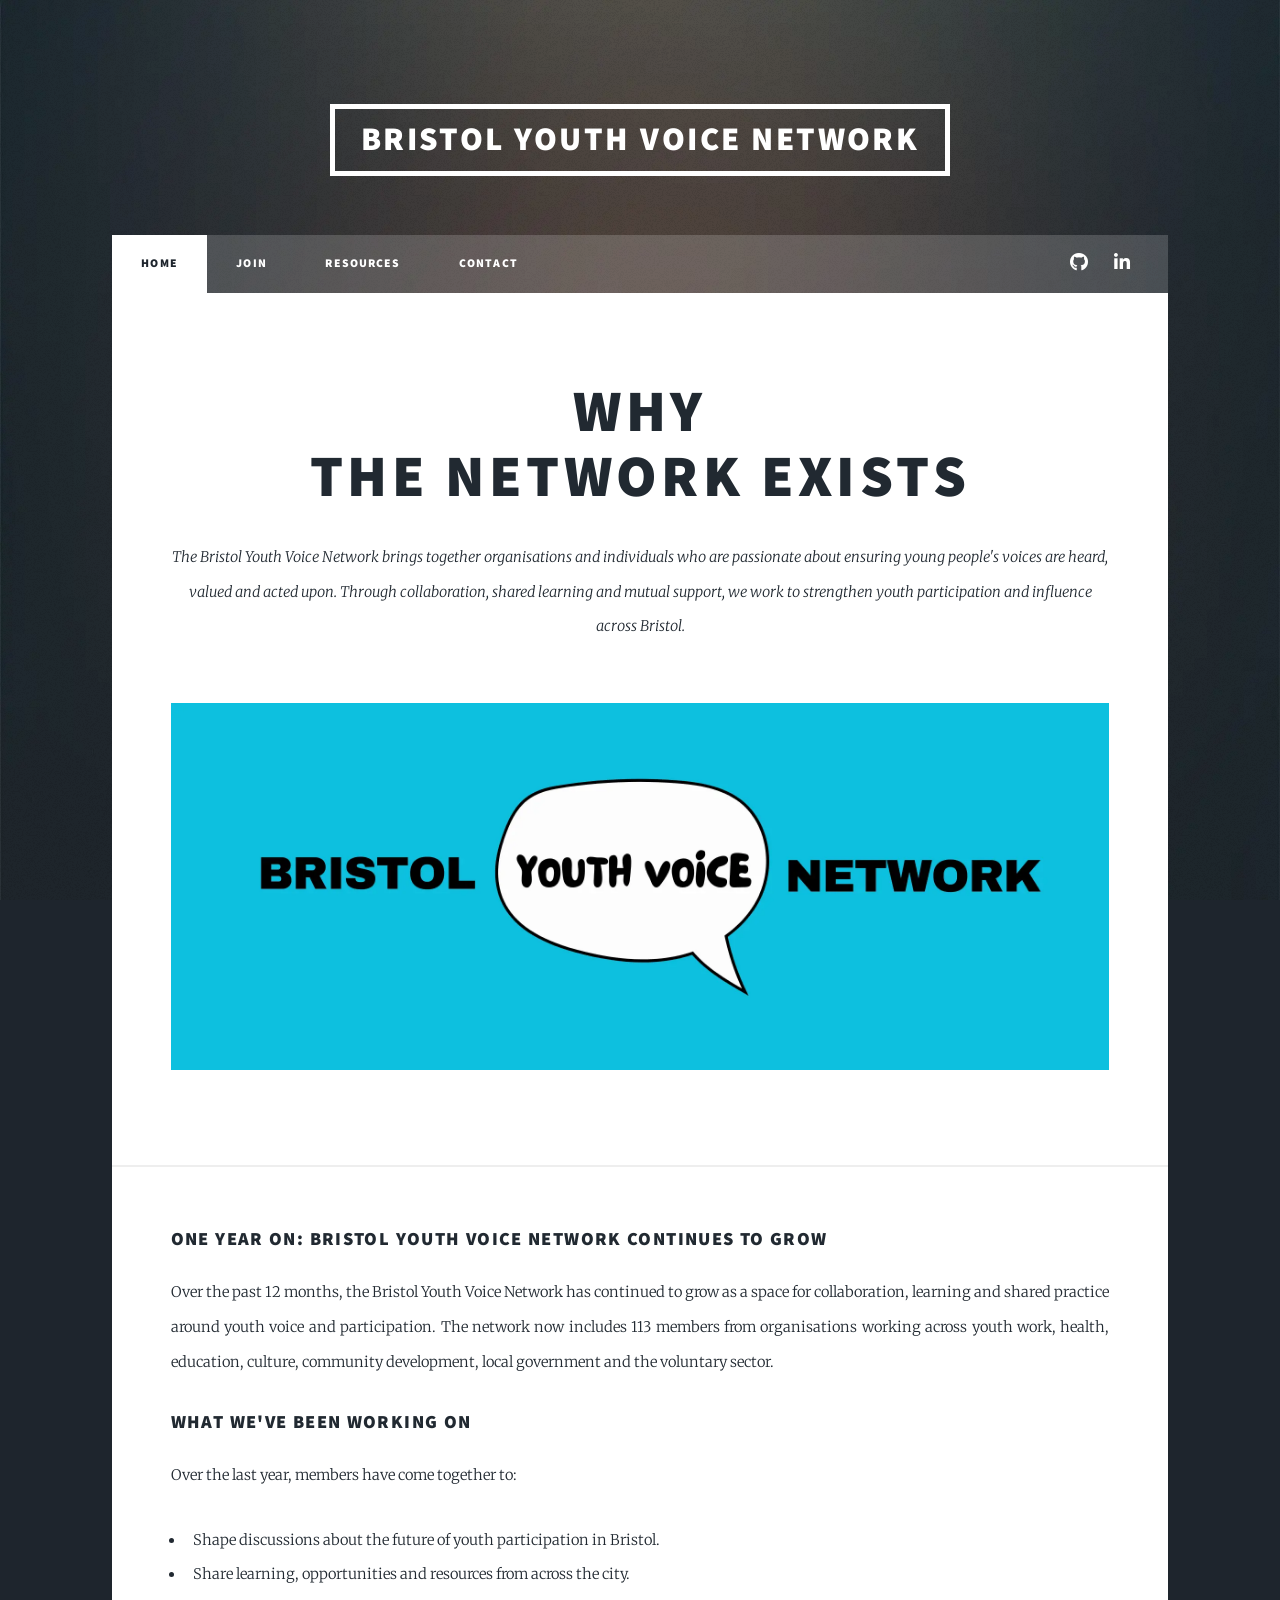
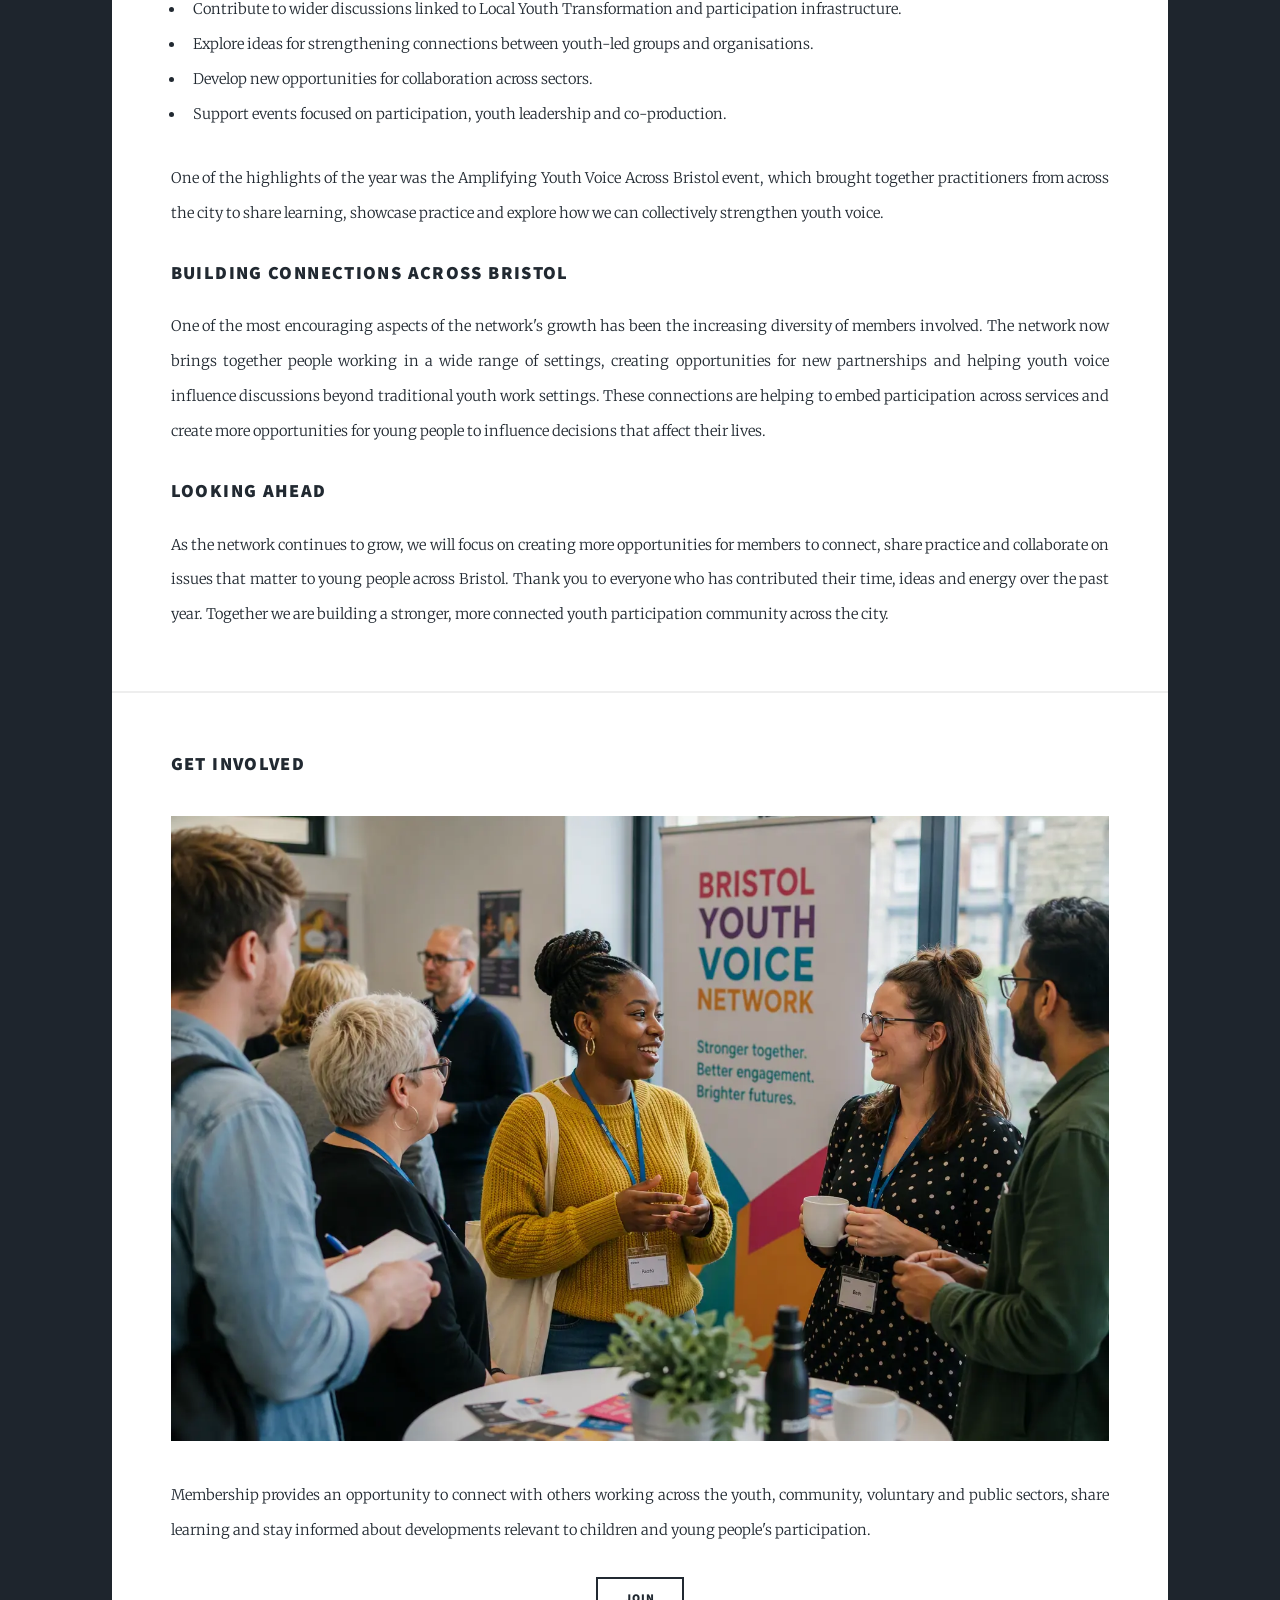
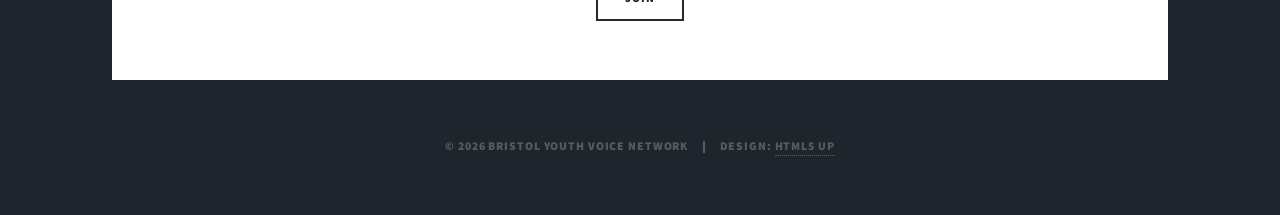
<file: index.html>
<!DOCTYPE HTML>
<!--
	Massively template by HTML5 UP
	html5up.net | @ajlkn
	Free for personal and commercial use under the CCA 3.0 license (html5up.net/license)
-->
<html lang="en">
	<head>
		<title>Bristol Youth Voice Network | Youth Participation & Youth Voice in Bristol</title>
		<meta charset="utf-8" />
		<meta name="viewport" content="width=device-width, initial-scale=1" />
			<meta name="description" content="A city-wide network supporting youth voice, youth participation and youth engagement in Bristol. Connect, collaborate and help ensure young people's voices are heard and acted upon.">
		<link rel="stylesheet" href="assets/css/main.css" />
		<noscript><link rel="stylesheet" href="assets/css/noscript.css" /></noscript>
	</head>
	<body class="is-preload">

		<!-- Wrapper -->
			<div id="wrapper" class="fade-in">

				<!-- Intro 
					<div id="intro">
						<h1>Bristol<br />
						Youth Voice Network</h1>
						<p>Turning Youth Voice into Real Influence</p>
						<ul class="actions">
							<li><a href="#header" class="button icon solid solo fa-arrow-down scrolly">Continue</a></li>
						</ul>
					</div> -->

				<!-- Header -->
					<header id="header">
						<a href="index.html" class="logo">Bristol Youth Voice Network</a>
					</header>

				<!-- Nav -->
					<nav id="nav">
						<ul class="links">
							<li class="active"><a href="index.html">Home</a></li>
							<li><a href="join.html">Join</a></li>
							<li><a href="resources.html">Resources</a></li>
							<li><a href="contact.html">Contact</a></li>
							
						</ul>
						 <ul class="icons">
							<!-- <li><a href="#" class="icon brands fa-twitter"><span class="label">Twitter</span></a></li>
							<li><a href="#" class="icon brands fa-facebook-f"><span class="label">Facebook</span></a></li>
							<li><a href="#" class="icon brands fa-instagram"><span class="label">Instagram</span></a></li> -->
							<li><a href="https://github.com/" class="icon brands fa-github"><span class="label">GitHub</span></a></li>
							<li><a href="https://www.linkedin.com/company/bristol-youth-voice-network/" class="icon brands fa-linkedin-in"><span class="label">LinkedIn</span></a></li>
							 
						</ul>
					</nav>

				<!-- Main -->
					<div id="main">
					
						<!-- Featured Post -->
						<article class="post featured">
							<header class="major">
									<h2>Why <br />the Network Exists</h2>
									<p>The Bristol Youth Voice Network brings together organisations and individuals who are passionate about ensuring young people's voices are heard, valued and acted upon. Through collaboration, shared learning and mutual support, we work to strengthen youth participation and influence across Bristol.</p>
							</header>
							<img src="images/Logo.webp" alt="" class="image fit" />
						</article>
						
						
						<article>
							<h3>One Year On: Bristol Youth Voice Network Continues to Grow</h3>
							<p>Over the past 12 months, the Bristol Youth Voice Network has continued to grow as a space for collaboration, learning and shared practice around youth voice and participation. The network now includes 113 members from organisations working across youth work, health, education, culture, community development, local government and the voluntary sector.</p>
																	
						 	<h3>What We've Been Working On</h3>
							
							<p>Over the last year, members have come together to:</p>
									<ul>
										<li>Shape discussions about the future of youth participation in Bristol.</li>
										<li>Share learning, opportunities and resources from across the city.</li>
										<li>Contribute to wider discussions linked to Local Youth Transformation and participation infrastructure.</li>
										<li>Explore ideas for strengthening connections between youth-led groups and organisations.</li>
										<li>Develop new opportunities for collaboration across sectors.</li>
										<li>Support events focused on participation, youth leadership and co-production.</li>
									</ul>
							<p>One of the highlights of the year was the Amplifying Youth Voice Across Bristol event, which brought together practitioners from across the city to share learning, showcase practice and explore how we can collectively strengthen youth voice.</p>
							<h3>Building Connections Across Bristol</h3>
							<p>One of the most encouraging aspects of the network's growth has been the increasing diversity of members involved. The network now brings together people working in a wide range of settings, creating opportunities for new partnerships and helping youth voice influence discussions beyond traditional youth work settings. These connections are helping to embed participation across services and create more opportunities for young people to influence decisions that affect their lives.</p>
							<h3>Looking Ahead</h3>
							<p>As the network continues to grow, we will focus on creating more opportunities for members to connect, share practice and collaborate on issues that matter to young people across Bristol. Thank you to everyone who has contributed their time, ideas and energy over the past year. Together we are building a stronger, more connected youth participation community across the city.</p>			
						</article>
											
						<article>	
							<h3>Get Involved</h3> 
							<img src="images/join.webp" alt="" class="image fit" />
							<p>Membership provides an opportunity to connect with others working across the youth, community, voluntary and public sectors, share learning and stay informed about developments relevant to children and young people's participation.</p>
								<ul class="actions special">
									<li><a href="join.html" class="button">Join</a></li>
								</ul>	
						</article>	
					</div>

				<!-- Footer -->
					<footer id="footer">
						
					</footer>

				<!-- Copyright -->
					<div id="copyright">
						<ul><li>© 2026 Bristol Youth Voice Network</li><li>Design: <a href="https://html5up.net">HTML5 UP</a></li></ul>
					</div>

			</div>

		<!-- Scripts -->
			<script src="assets/js/jquery.min.js"></script>
			<script src="assets/js/jquery.scrollex.min.js"></script>
			<script src="assets/js/jquery.scrolly.min.js"></script>
			<script src="assets/js/browser.min.js"></script>
			<script src="assets/js/breakpoints.min.js"></script>
			<script src="assets/js/util.js"></script>
			<script src="assets/js/main.js"></script>

	</body>
</html>
</file>
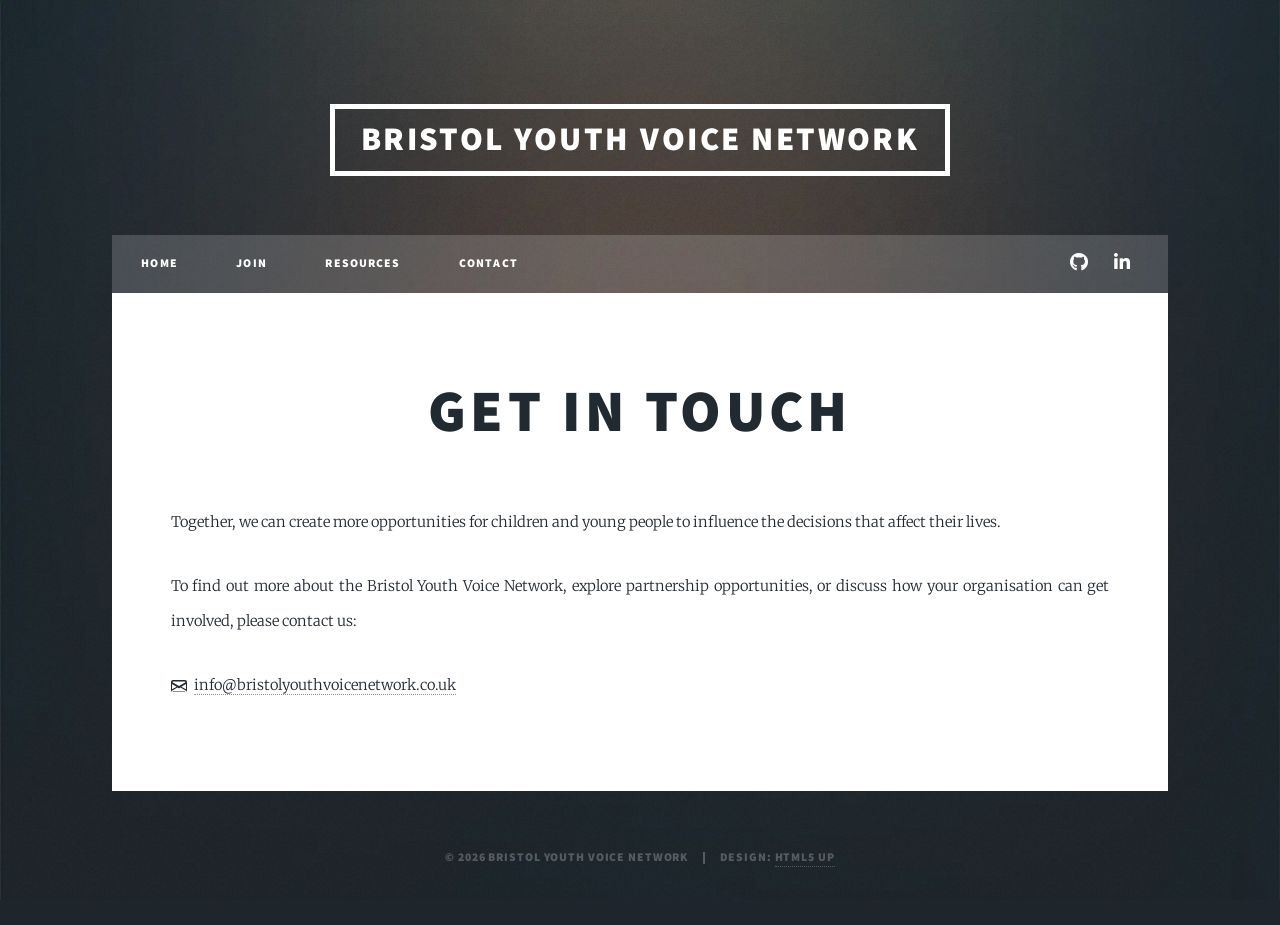
<file: contact.html>
<!DOCTYPE HTML>
<!--
	Massively by HTML5 UP
	html5up.net | @ajlkn
	Free for personal and commercial use under the CCA 3.0 license (html5up.net/license)
-->
<html lang="en">
	<head>
		<title>Contact | Bristol Youth Voice Network</title>
		<meta charset="utf-8" />
        <meta name="description" content="Contact Bristol Youth Voice Network to find out more about our work, opportunities for young people, partnerships, and how you can get involved in shaping services across Bristol.">
		<meta name="viewport" content="width=device-width, initial-scale=1" />
		<link rel="stylesheet" href="assets/css/main.css" />
		<noscript><link rel="stylesheet" href="assets/css/noscript.css" /></noscript>
	</head>
	<body class="is-preload">

		<!-- Wrapper -->
			<div id="wrapper">

				<!-- Header -->
					<header id="header">
						<a href="index.html" class="logo">Bristol Youth Voice Network</a>
					</header>

				<!-- Nav -->
					<nav id="nav">
						<ul class="links">
							<li><a href="index.html">Home</a></li>
							<li><a href="join.html">Join</a></li>
							<li><a href="resources.html">Resources</a></li>
							<li><a href="contact.html">Contact</a></li>
						</ul>
				<ul class="icons">
							<!-- <li><a href="#" class="icon brands fa-twitter"><span class="label">Twitter</span></a></li>
							<li><a href="#" class="icon brands fa-facebook-f"><span class="label">Facebook</span></a></li>
							<li><a href="#" class="icon brands fa-instagram"><span class="label">Instagram</span></a></li> -->
							<li><a href="https://github.com/" class="icon brands fa-github"><span class="label">GitHub</span></a></li>
							<li><a href="https://www.linkedin.com/company/bristol-youth-voice-network/" class="icon brands fa-linkedin-in"><span class="label">LinkedIn</span></a></li>
							 
						</ul>
					</nav>

				<!-- Main -->
					<div id="main">

						<!-- Post -->
							<section class="post">
								<header class="major">
									<h1>Get in Touch</h1>
								</header>

								<!-- Text stuff -->
								<p>Together, we can create more opportunities for children and young people to influence the decisions that affect their lives.</p>
								<p>To find out more about the Bristol Youth Voice Network, explore partnership opportunities, or discuss how your organisation can get involved, please contact us:</p>
            
            <p>
  <svg xmlns="http://www.w3.org/2000/svg" width="16" height="16"
       fill="currentColor" viewBox="0 0 16 16"
       style="vertical-align:middle; margin-right:4px;">
    <path d="M0 4a2 2 0 0 1 2-2h12a2 2 0 0 1 2 2v8a2 2 0 0 1-2 2H2a2 2 0 0 1-2-2V4zm2-.5a.5.5 0 0 0-.5.5v.217l6.5 3.9 6.5-3.9V4a.5.5 0 0 0-.5-.5H2zm13 2.383-4.708 2.825L15 11.293V5.883zm-.034 6.963-5.422-3.253-1.287.772a.5.5 0 0 1-.514 0l-1.287-.772-5.422 3.253A.5.5 0 0 0 2 13.5h12a.5.5 0 0 0 .966-.654zM1 11.293l4.708-2.585L1 5.883v5.41z"/>
  </svg>
  <a href="mailto:info@bristolyouthvoicenetwork.co.uk">info@bristolyouthvoicenetwork.co.uk</a>
</p>
          
		</section>
	</div>
				
				<!-- Footer -->
					<footer id="footer">
						
						
					</footer>

				<!-- Copyright -->
					<div id="copyright">
						<ul><li>© 2026 Bristol Youth Voice Network</li><li>Design: <a href="https://html5up.net">HTML5 UP</a></li></ul>
					</div>

			</div>

		<!-- Scripts -->
			<script src="assets/js/jquery.min.js"></script>
			<script src="assets/js/jquery.scrollex.min.js"></script>
			<script src="assets/js/jquery.scrolly.min.js"></script>
			<script src="assets/js/browser.min.js"></script>
			<script src="assets/js/breakpoints.min.js"></script>
			<script src="assets/js/util.js"></script>
			<script src="assets/js/main.js"></script>

	</body>
</html>
</file>
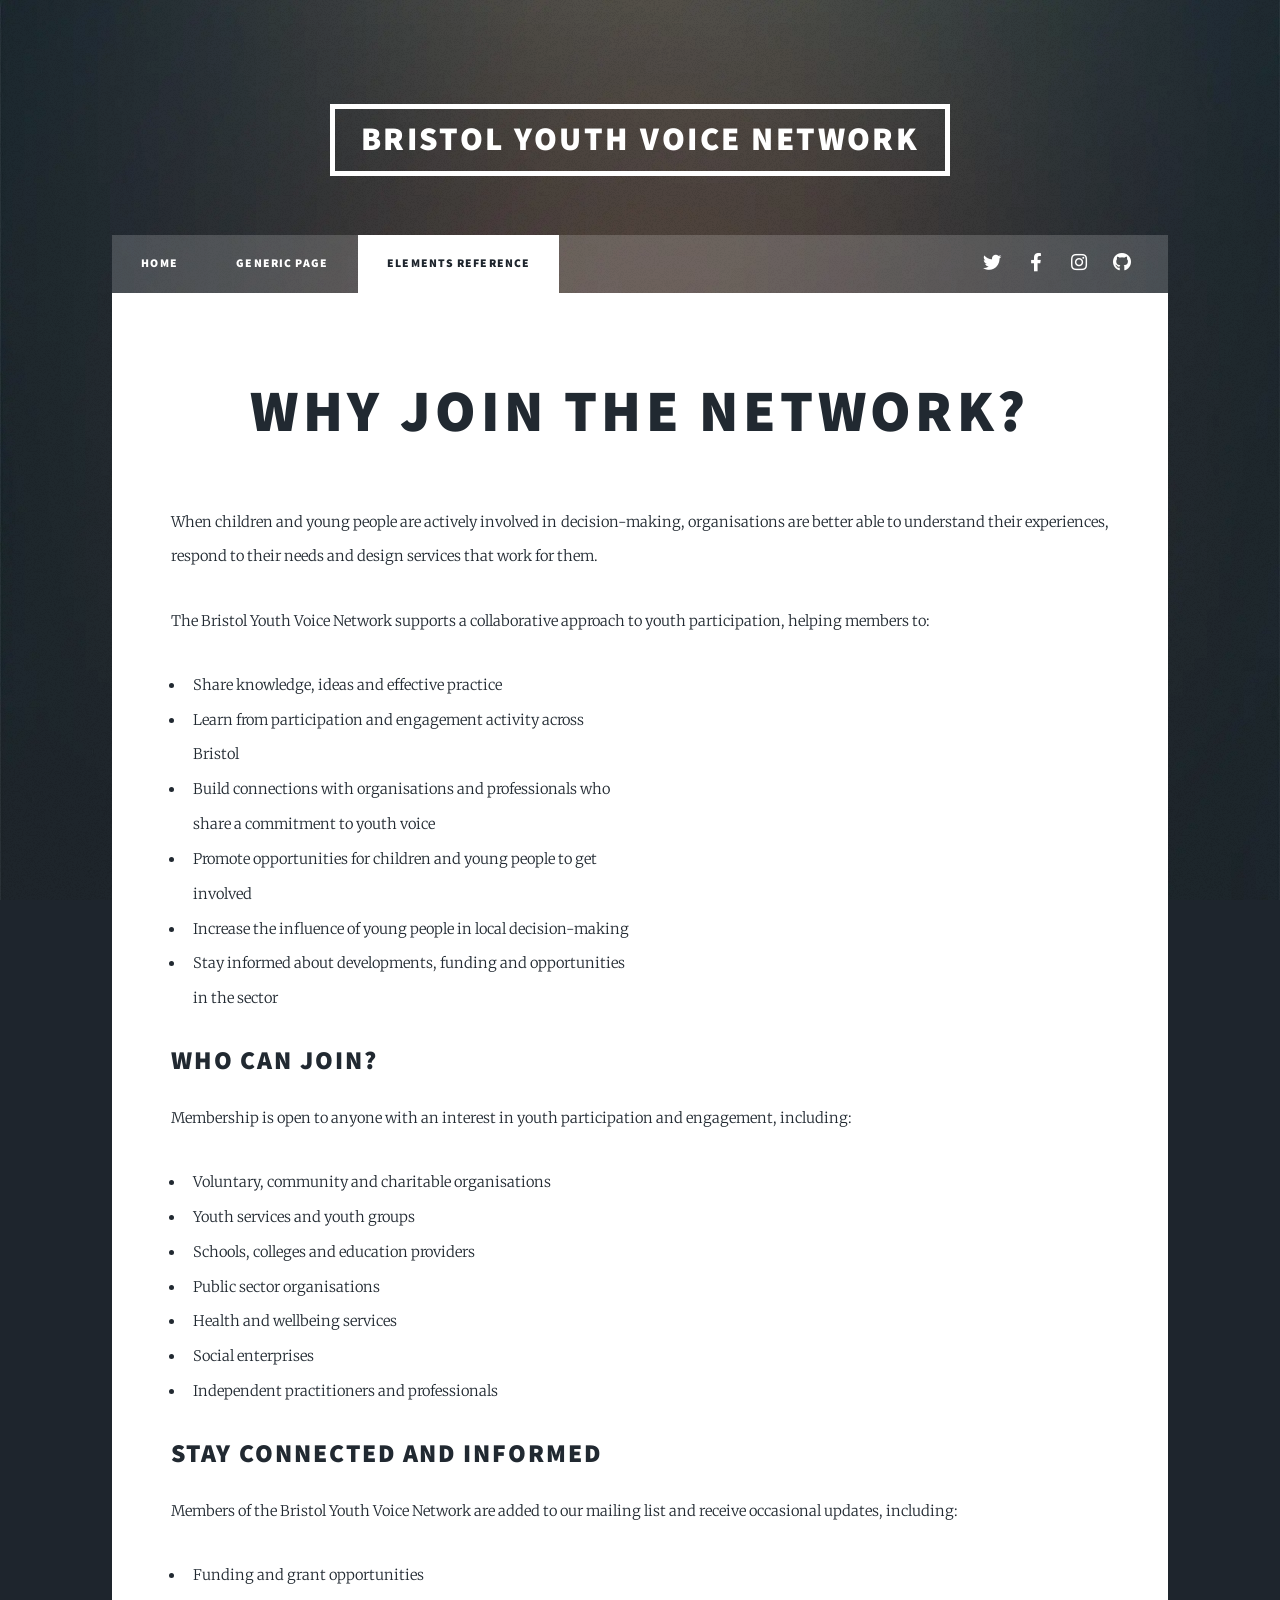
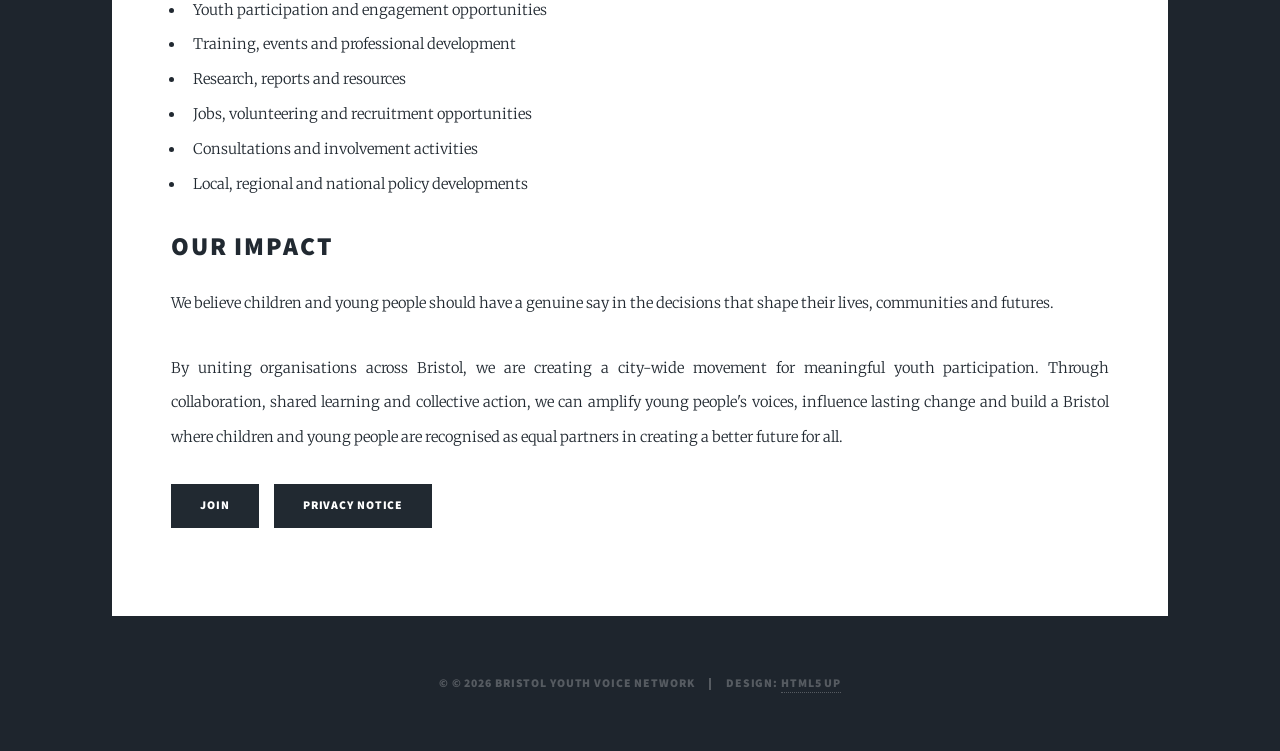
<file: elements.html>
<!DOCTYPE HTML>
<!--
	Massively by HTML5 UP
	html5up.net | @ajlkn
	Free for personal and commercial use under the CCA 3.0 license (html5up.net/license)
-->
<html>
	<head>
		<title>Join the Bristol Youth Voice Network</title>
		<meta charset="utf-8" />
		<meta name="viewport" content="width=device-width, initial-scale=1, user-scalable=no" />
		<link rel="stylesheet" href="assets/css/main.css" />
		<noscript><link rel="stylesheet" href="assets/css/noscript.css" /></noscript>
	</head>
	<body class="is-preload">

		<!-- Wrapper -->
			<div id="wrapper">

				<!-- Header -->
					<header id="header">
						<a href="index.html" class="logo">Bristol Youth Voice Network</a>
					</header>

				<!-- Nav -->
					<nav id="nav">
						<ul class="links">
							<li><a href="index.html">Home</a></li>
							<li><a href="generic.html">Generic Page</a></li>
							<li class="active"><a href="elements.html">Elements Reference</a></li>
						</ul>
						<ul class="icons">
							<li><a href="#" class="icon brands fa-twitter"><span class="label">Twitter</span></a></li>
							<li><a href="#" class="icon brands fa-facebook-f"><span class="label">Facebook</span></a></li>
							<li><a href="#" class="icon brands fa-instagram"><span class="label">Instagram</span></a></li>
							<li><a href="#" class="icon brands fa-github"><span class="label">GitHub</span></a></li>
						</ul>
					</nav>

				<!-- Main -->
					<div id="main">

						<!-- Post -->
							<section class="post">
								<header class="major">
									<h1>Why join the Network?<br />
									</h1>
								</header>

								<!-- Text stuff -->
									<p>When children and young people are actively involved in decision-making, organisations are better able to understand their experiences, respond to their needs and design services that work for them.</p>
									<p>The Bristol Youth Voice Network supports a collaborative approach to youth participation, helping members to:</p>
									<div class="row">
										<div class="col-6 col-12-small">
											<ul>
												<li>Share knowledge, ideas and effective practice</li>
												<li>Learn from participation and engagement activity across Bristol</li>
												<li>Build connections with organisations and professionals who share a commitment to youth voice</li>
												<li>Promote opportunities for children and young people to get involved</li>
												<li>Increase the influence of young people in local decision-making</li>
												<li>Stay informed about developments, funding and opportunities in the sector</li>
											</ul>
										</div>
									</div>

									<h2>Who can join?</h2>
									<p>Membership is open to anyone with an interest in youth participation and engagement, including:</p>
									<div class="row">
										<div class="col-6 col-12-small">
											<ul>
												<li>Voluntary, community and charitable organisations</li>
												<li>Youth services and youth groups</li>
												<li>Schools, colleges and education providers</li>
												<li>Public sector organisations</li>
												<li>Health and wellbeing services</li>
												<li>Social enterprises</li>
												<li>Independent practitioners and professionals</li>
											</ul>
										</div>
									</div>

									<h2>Stay Connected and Informed</h2>
									<p>Members of the Bristol Youth Voice Network are added to our mailing list and receive occasional updates, including:</p>
									<div class="row">
										<div class="col-6 col-12-small">
											<ul>
												<li>Funding and grant opportunities</li>
												<li>Youth participation and engagement opportunities</li>
												<li>Training, events and professional development</li>
												<li>Research, reports and resources</li>
												<li>Jobs, volunteering and recruitment opportunities</li>
												<li>Consultations and involvement activities</li>
												<li>Local, regional and national policy developments</li>
											</ul>
										</div>
									</div>

									<h2>Our Impact</h2>
									<p>We believe children and young people should have a genuine say in the decisions that shape their lives, communities and futures.</p>
									<p>By uniting organisations across Bristol, we are creating a city-wide movement for meaningful youth participation. Through collaboration, shared learning and collective action, we can amplify young people's voices, influence lasting change and build a Bristol where children and young people are recognised as equal partners in creating a better future for all.</p>

									<ul class="actions">
										<li><a href="https://forms.office.com/pages/responsepage.aspx?id=pad4YyEPgkSu4Il-t94zH3hKxXLBlOtFqy1xNAJFwcBUQjlOQko5NDc5Q1pMT0xUT1owSFVKNTRBSC4u&route=shorturl" class="button primary">Join</a></li>
										<li><a href="privacy_notice.html" class="button primary">Privacy Notice</a></li>
									</ul>
						</section>
				</div>
				
				<!-- Footer -->
					<footer id="footer">
						
						
					</footer>

				<!-- Copyright -->
					<div id="copyright">
						<ul><li>&copy; © 2026 Bristol Youth Voice Network</li><li>Design: <a href="https://html5up.net">HTML5 UP</a></li></ul>
					</div>

			</div>

		<!-- Scripts -->
			<script src="assets/js/jquery.min.js"></script>
			<script src="assets/js/jquery.scrollex.min.js"></script>
			<script src="assets/js/jquery.scrolly.min.js"></script>
			<script src="assets/js/browser.min.js"></script>
			<script src="assets/js/breakpoints.min.js"></script>
			<script src="assets/js/util.js"></script>
			<script src="assets/js/main.js"></script>

	</body>
</html>
</file>
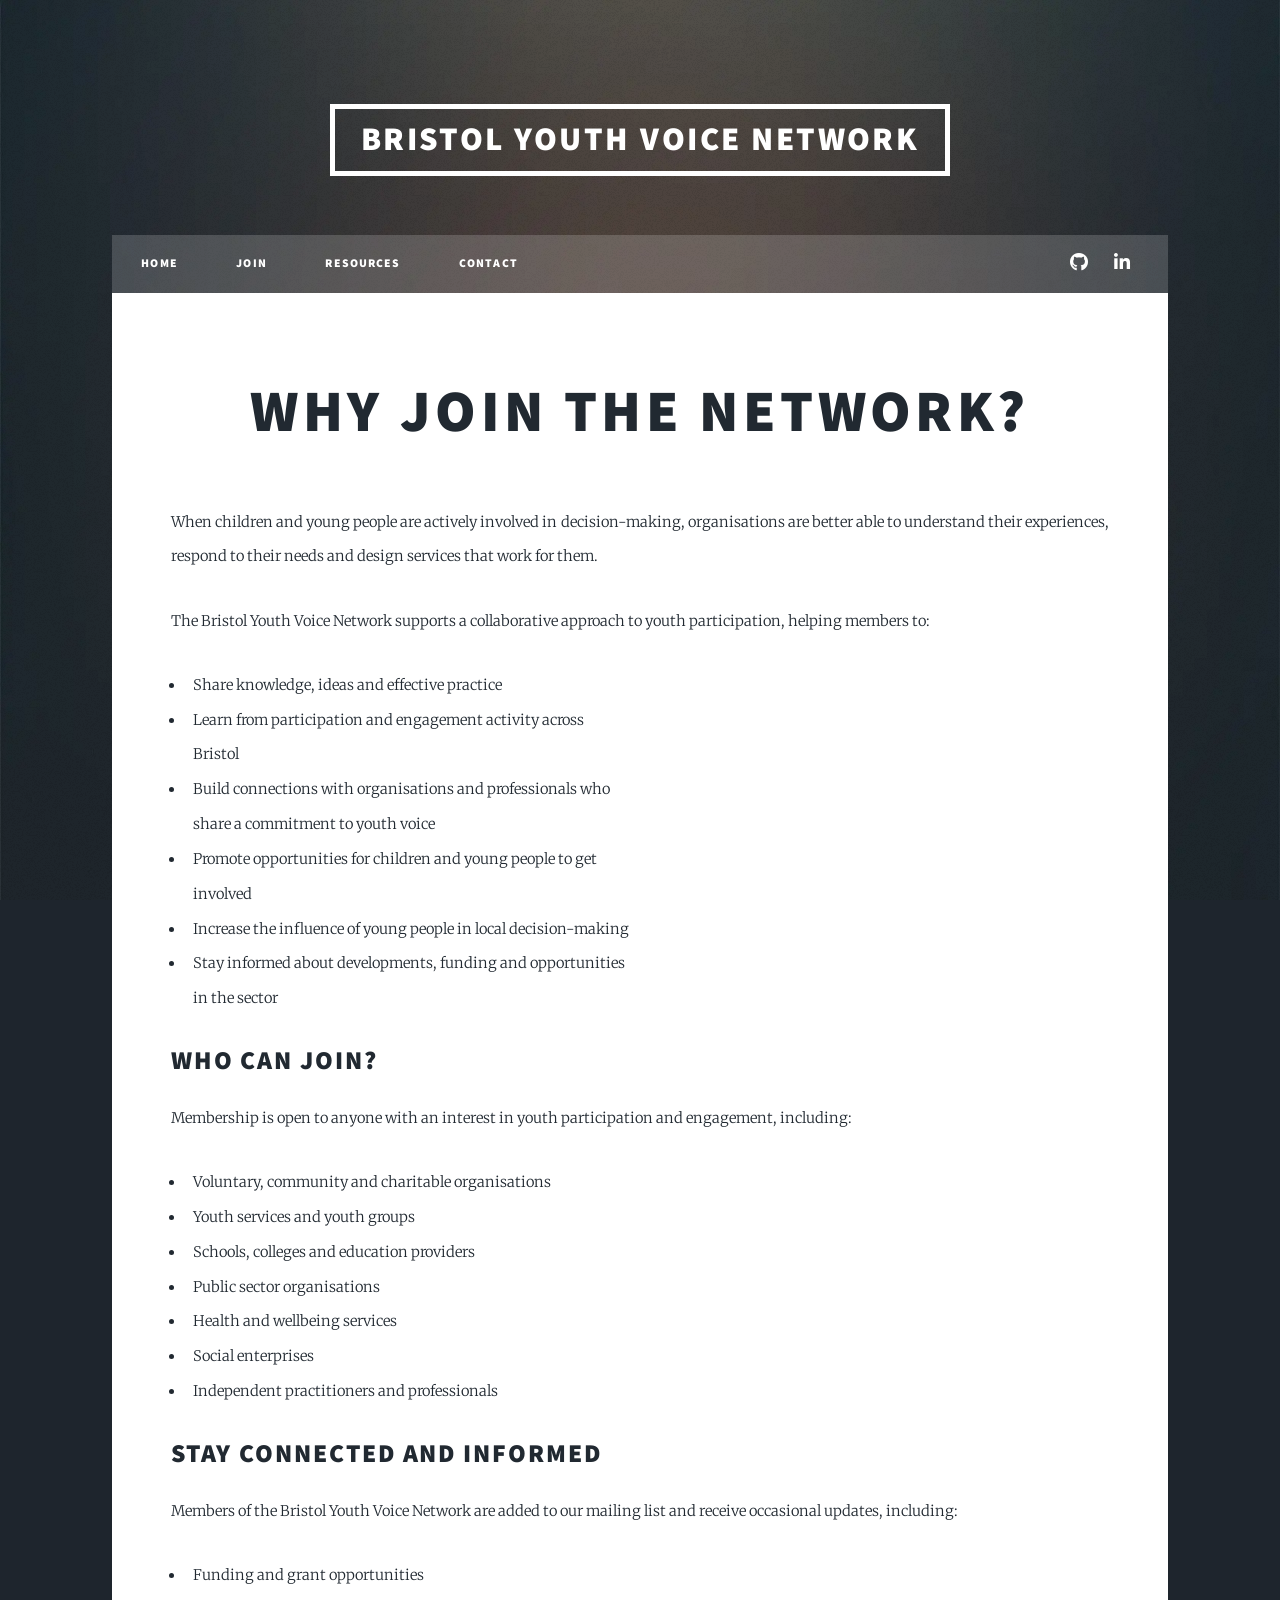
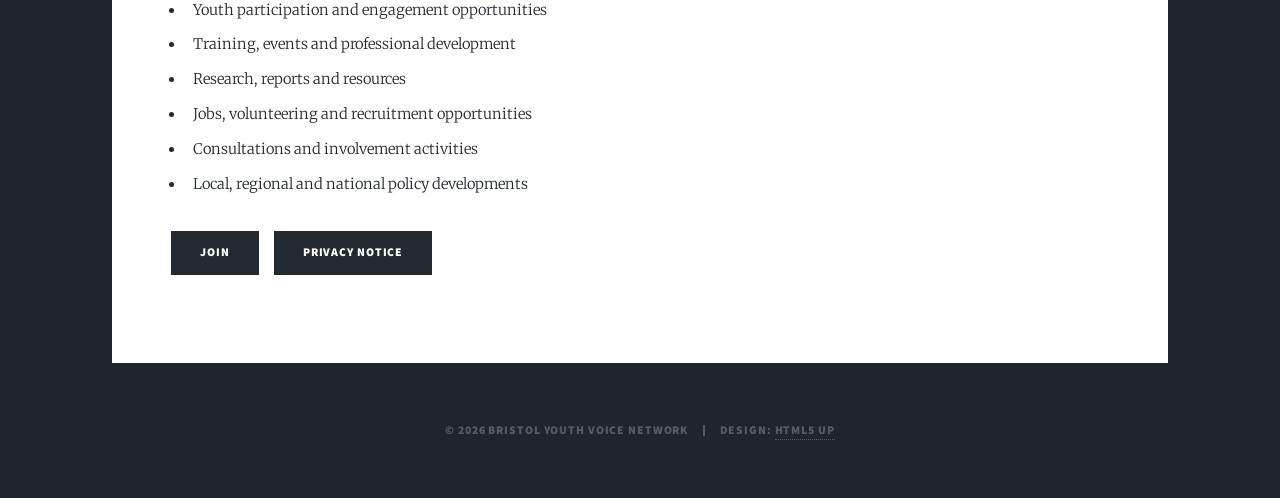
<file: join.html>
<!DOCTYPE HTML>
<!--
	Massively by HTML5 UP
	html5up.net | @ajlkn
	Free for personal and commercial use under the CCA 3.0 license (html5up.net/license)
-->
<html lang="en">
	<head>
		<title>Join the Bristol Youth Voice Network</title>
		<meta charset="utf-8" />
		<meta name="viewport" content="width=device-width, initial-scale=1" />
		<meta name="description" content="Join Bristol Youth Voice Network and help shape decisions that affect young people in Bristol. Share your views, develop new skills, meet others, and make a positive difference in your community.">
		<link rel="stylesheet" href="assets/css/main.css" />
		<noscript><link rel="stylesheet" href="assets/css/noscript.css" /></noscript>
	</head>
	<body class="is-preload">

		<!-- Wrapper -->
			<div id="wrapper">

				<!-- Header -->
					<header id="header">
						<a href="index.html" class="logo">Bristol Youth Voice Network</a>
					</header>

				<!-- Nav -->
					<nav id="nav">
						<ul class="links">
							<li><a href="index.html">Home</a></li>
							<li><a href="join.html">Join</a></li>
							<li><a href="resources.html">Resources</a></li>
							<li><a href="contact.html">Contact</a></li>
						</ul>
						<ul class="icons">
							<!-- <li><a href="#" class="icon brands fa-twitter"><span class="label">Twitter</span></a></li>
							<li><a href="#" class="icon brands fa-facebook-f"><span class="label">Facebook</span></a></li>
							<li><a href="#" class="icon brands fa-instagram"><span class="label">Instagram</span></a></li> -->
							<li><a href="https://github.com/" class="icon brands fa-github"><span class="label">GitHub</span></a></li>
							<li><a href="https://www.linkedin.com/company/bristol-youth-voice-network/" class="icon brands fa-linkedin-in"><span class="label">LinkedIn</span></a></li>
							 
						</ul>
					</nav>

				<!-- Main -->
					<div id="main">

						<!-- Post -->
							<section class="post">
								<header class="major">
									<h1>Why join the Network?<br />
									</h1>
								</header>

								<!-- Text stuff -->
									<p>When children and young people are actively involved in decision-making, organisations are better able to understand their experiences, respond to their needs and design services that work for them.</p>
									<p>The Bristol Youth Voice Network supports a collaborative approach to youth participation, helping members to:</p>
									<div class="row">
										<div class="col-6 col-12-small">
											<ul>
												<li>Share knowledge, ideas and effective practice</li>
												<li>Learn from participation and engagement activity across Bristol</li>
												<li>Build connections with organisations and professionals who share a commitment to youth voice</li>
												<li>Promote opportunities for children and young people to get involved</li>
												<li>Increase the influence of young people in local decision-making</li>
												<li>Stay informed about developments, funding and opportunities in the sector</li>
											</ul>
										</div>
									</div>

									<h2>Who can join?</h2>
									<p>Membership is open to anyone with an interest in youth participation and engagement, including:</p>
									<div class="row">
										<div class="col-6 col-12-small">
											<ul>
												<li>Voluntary, community and charitable organisations</li>
												<li>Youth services and youth groups</li>
												<li>Schools, colleges and education providers</li>
												<li>Public sector organisations</li>
												<li>Health and wellbeing services</li>
												<li>Social enterprises</li>
												<li>Independent practitioners and professionals</li>
											</ul>
										</div>
									</div>

									<h2>Stay Connected and Informed</h2>
									<p>Members of the Bristol Youth Voice Network are added to our mailing list and receive occasional updates, including:</p>
									<div class="row">
										<div class="col-6 col-12-small">
											<ul>
												<li>Funding and grant opportunities</li>
												<li>Youth participation and engagement opportunities</li>
												<li>Training, events and professional development</li>
												<li>Research, reports and resources</li>
												<li>Jobs, volunteering and recruitment opportunities</li>
												<li>Consultations and involvement activities</li>
												<li>Local, regional and national policy developments</li>
											</ul>
										</div>
									</div>

									<ul class="actions">
										<li><a href="https://forms.office.com/pages/responsepage.aspx?id=pad4YyEPgkSu4Il-t94zH3hKxXLBlOtFqy1xNAJFwcBUQjlOQko5NDc5Q1pMT0xUT1owSFVKNTRBSC4u&route=shorturl" class="button primary">Join</a></li>
										<li><a href="privacy_notice.html" class="button primary">Privacy Notice</a></li>
									</ul>
						</section>
				</div>
				
				<!-- Footer -->
					<footer id="footer">
						
						
					</footer>

				<!-- Copyright -->
					<div id="copyright">
						<ul><li>© 2026 Bristol Youth Voice Network</li><li>Design: <a href="https://html5up.net">HTML5 UP</a></li></ul>
					</div>

			</div>

		<!-- Scripts -->
			<script src="assets/js/jquery.min.js"></script>
			<script src="assets/js/jquery.scrollex.min.js"></script>
			<script src="assets/js/jquery.scrolly.min.js"></script>
			<script src="assets/js/browser.min.js"></script>
			<script src="assets/js/breakpoints.min.js"></script>
			<script src="assets/js/util.js"></script>
			<script src="assets/js/main.js"></script>

	</body>
</html>
</file>
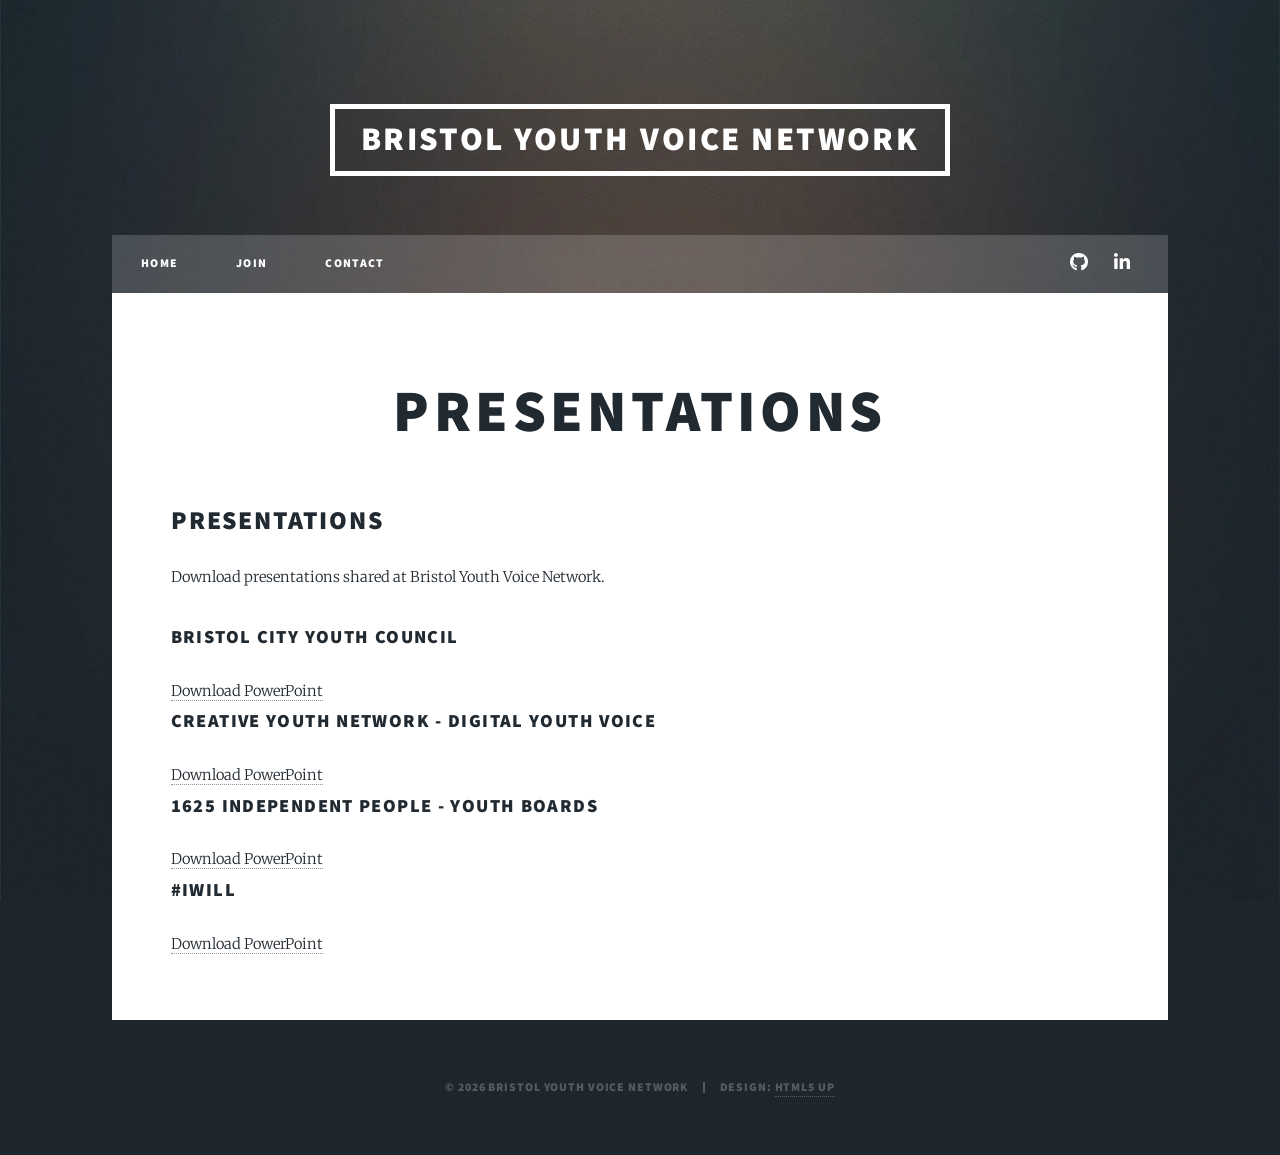
<file: presentations.html>
<!DOCTYPE HTML>
<!--
	Massively by HTML5 UP
	html5up.net | @ajlkn
	Free for personal and commercial use under the CCA 3.0 license (html5up.net/license)
-->
<html lang="en">
	<head>
		<title>Presentations | Bristol Youth Voice Network</title>
		<meta charset="utf-8" />
        <meta name="description" content="Presentations shared at a Bristol Youth Voice Network event, showcasing youth voice, participation and examples of practice from across Bristol.">
		<meta name="viewport" content="width=device-width, initial-scale=1" />
		<link rel="stylesheet" href="assets/css/main.css" />
		<noscript><link rel="stylesheet" href="assets/css/noscript.css" /></noscript>
	</head>
	<body class="is-preload">

		<!-- Wrapper -->
			<div id="wrapper">

				<!-- Header -->
					<header id="header">
						<a href="index.html" class="logo">Bristol Youth Voice Network</a>
					</header>

				<!-- Nav -->
					<nav id="nav">
						<ul class="links">
							<li><a href="index.html">Home</a></li>
							<li><a href="join.html">Join</a></li>
							<li><a href="contact.html">Contact</a></li>
						</ul>
				<ul class="icons">
							<!-- <li><a href="#" class="icon brands fa-twitter"><span class="label">Twitter</span></a></li>
							<li><a href="#" class="icon brands fa-facebook-f"><span class="label">Facebook</span></a></li>
							<li><a href="#" class="icon brands fa-instagram"><span class="label">Instagram</span></a></li> -->
							<li><a href="https://github.com/" class="icon brands fa-github"><span class="label">GitHub</span></a></li>
							<li><a href="https://www.linkedin.com/company/bristol-youth-voice-network/" class="icon brands fa-linkedin-in"><span class="label">LinkedIn</span></a></li>
							 
						</ul>
					</nav>

				<!-- Main -->
					<div id="main">

						<!-- Post -->
							<section class="post">
								<header class="major">
									<h1>Presentations</h1>
								</header>

								<!-- Text stuff -->
								
    <section class="presentations">
    <h2>Presentations</h2>

    <p>Download presentations shared at Bristol Youth Voice Network.</p>

    <div class="presentation-list">

        <div class="presentation-item">
            <h3>Bristol City Youth Council</h3>
            <a href="presentations/Youth_Council.pptx" Download="Youth_Council.pptx">Download PowerPoint</a>
			<br>
        </div>

        <div class="presentation-item">
            <h3>Creative Youth Network - Digital Youth Voice</h3>
            <a href="presentations/Creative_Youth_Network.pptx" Download="Creative_Youth_Network.pptx"> Download PowerPoint</a>
    		<br>    
		</div>

        <div class="presentation-item">
            <h3>1625 Independent People - Youth Boards</h3>
            <a href ="presentations/1625.pptx" Download="1625.pptx"> Download PowerPoint</a>
			<br>
        </div>

		<div class="presentation-item">
            <h3>#iwill</h3>
            <a href ="presentations/#iwill.pptx" Download="#iwill.pptx"> Download PowerPoint</a>
			<br>
        </div>
		
    </div>
</section>
          
		</section>
	</div>
				
				<!-- Footer -->
					<footer id="footer">
						
						
					</footer>

				<!-- Copyright -->
					<div id="copyright">
						<ul><li>© 2026 Bristol Youth Voice Network</li><li>Design: <a href="https://html5up.net">HTML5 UP</a></li></ul>
					</div>

			</div>

		<!-- Scripts -->
			<script src="assets/js/jquery.min.js"></script>
			<script src="assets/js/jquery.scrollex.min.js"></script>
			<script src="assets/js/jquery.scrolly.min.js"></script>
			<script src="assets/js/browser.min.js"></script>
			<script src="assets/js/breakpoints.min.js"></script>
			<script src="assets/js/util.js"></script>
			<script src="assets/js/main.js"></script>

	</body>
</html>
</file>
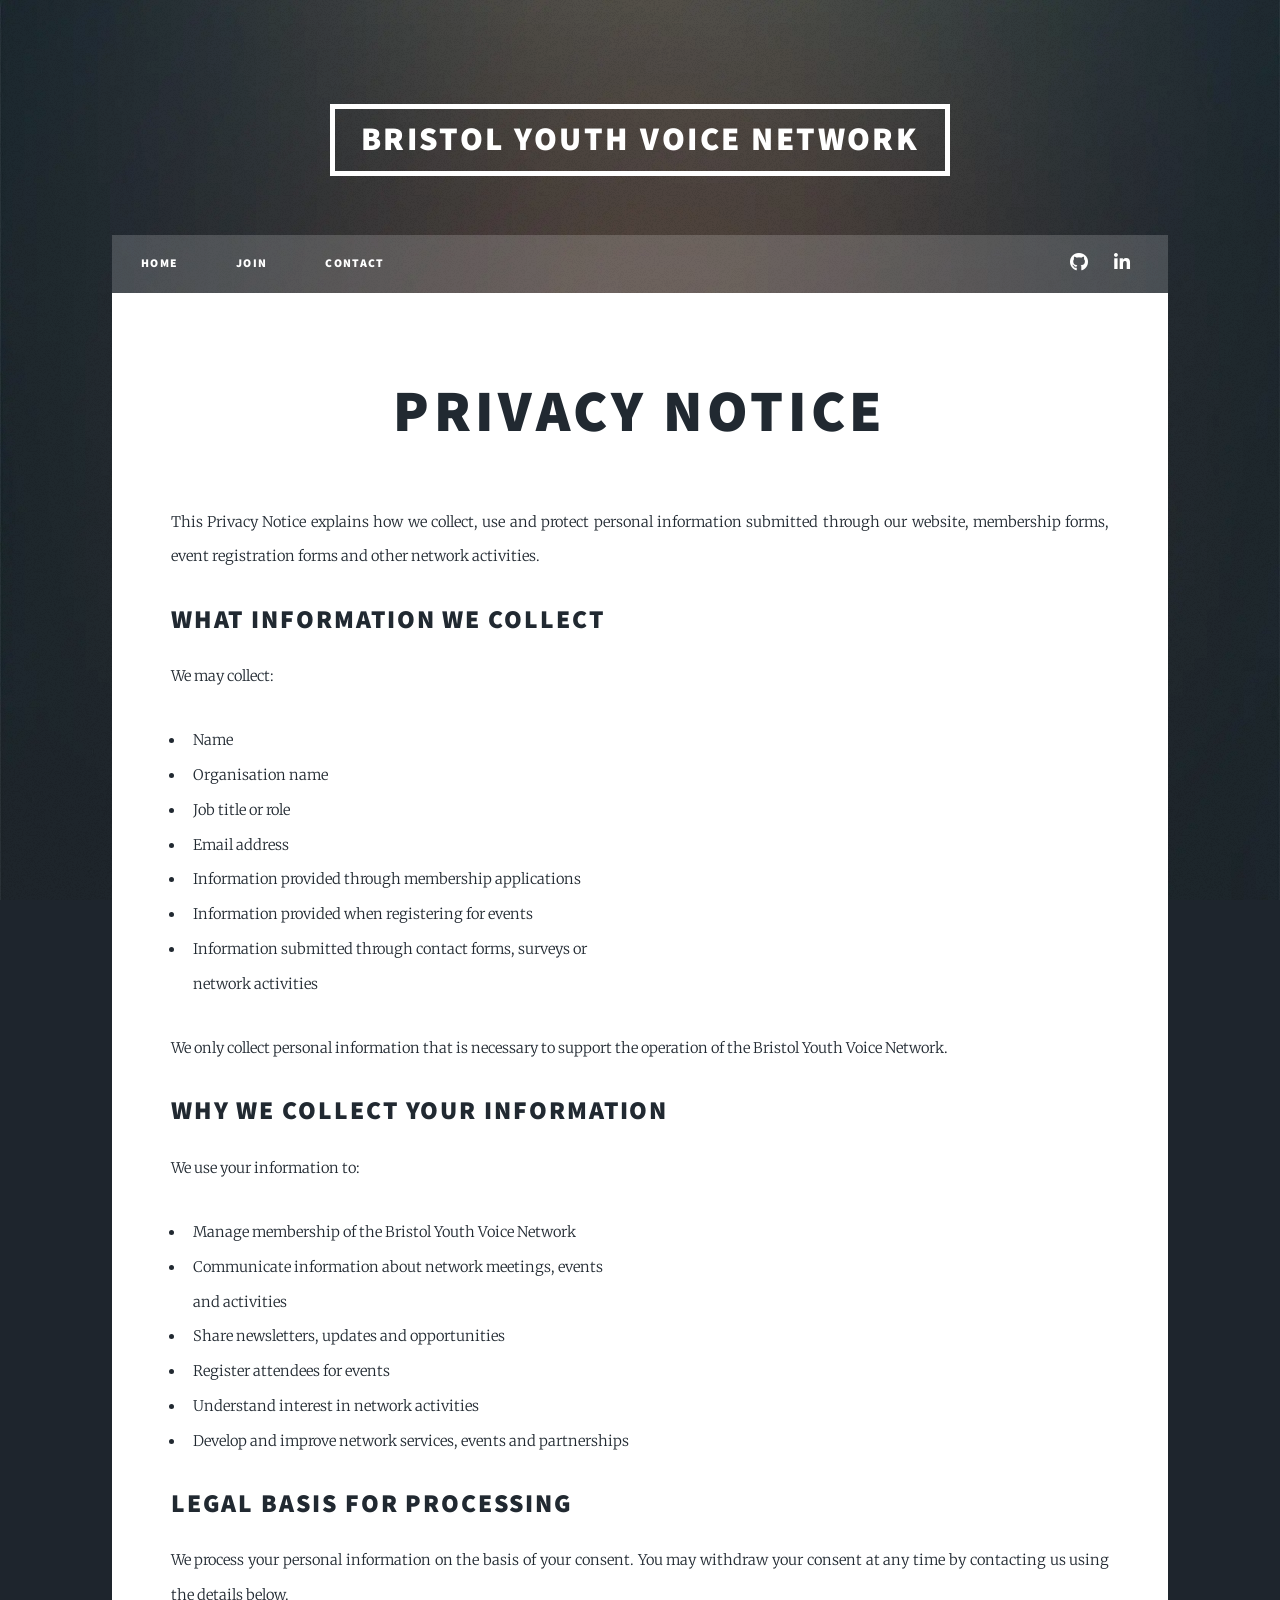
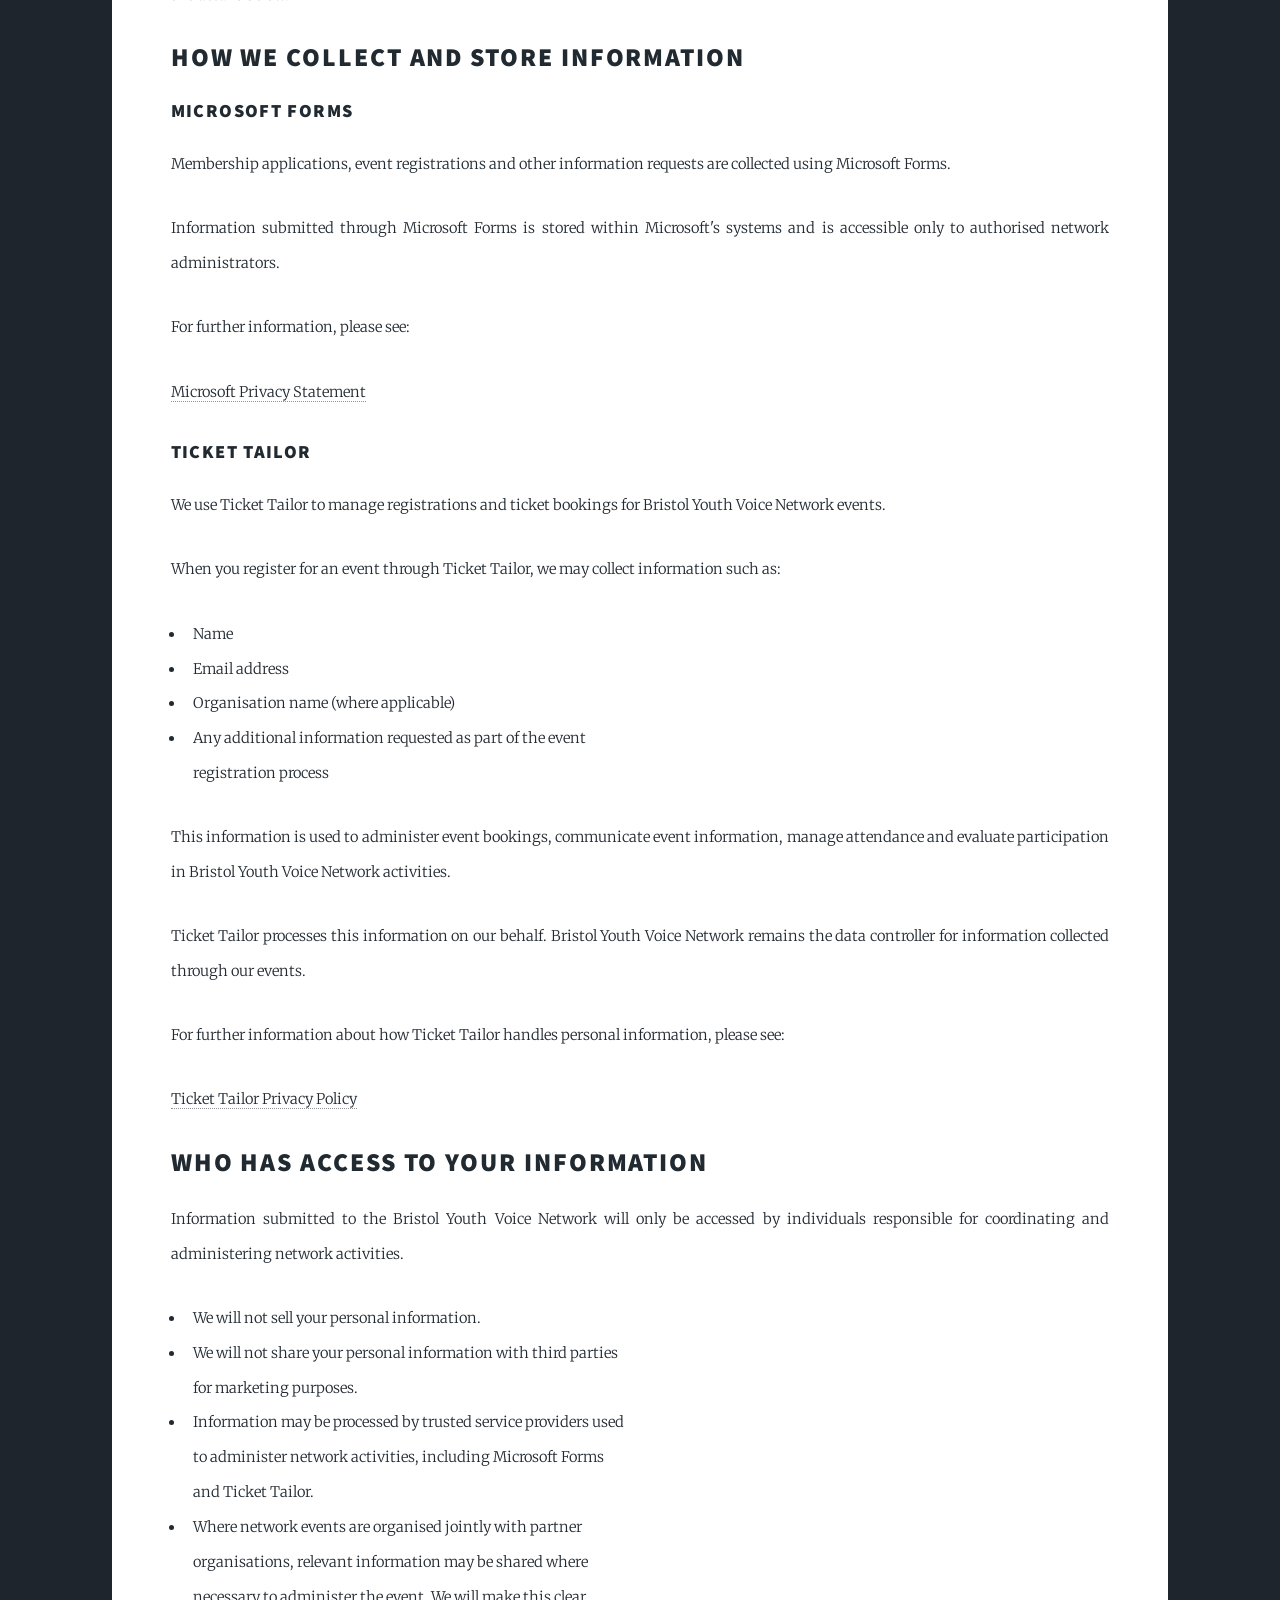
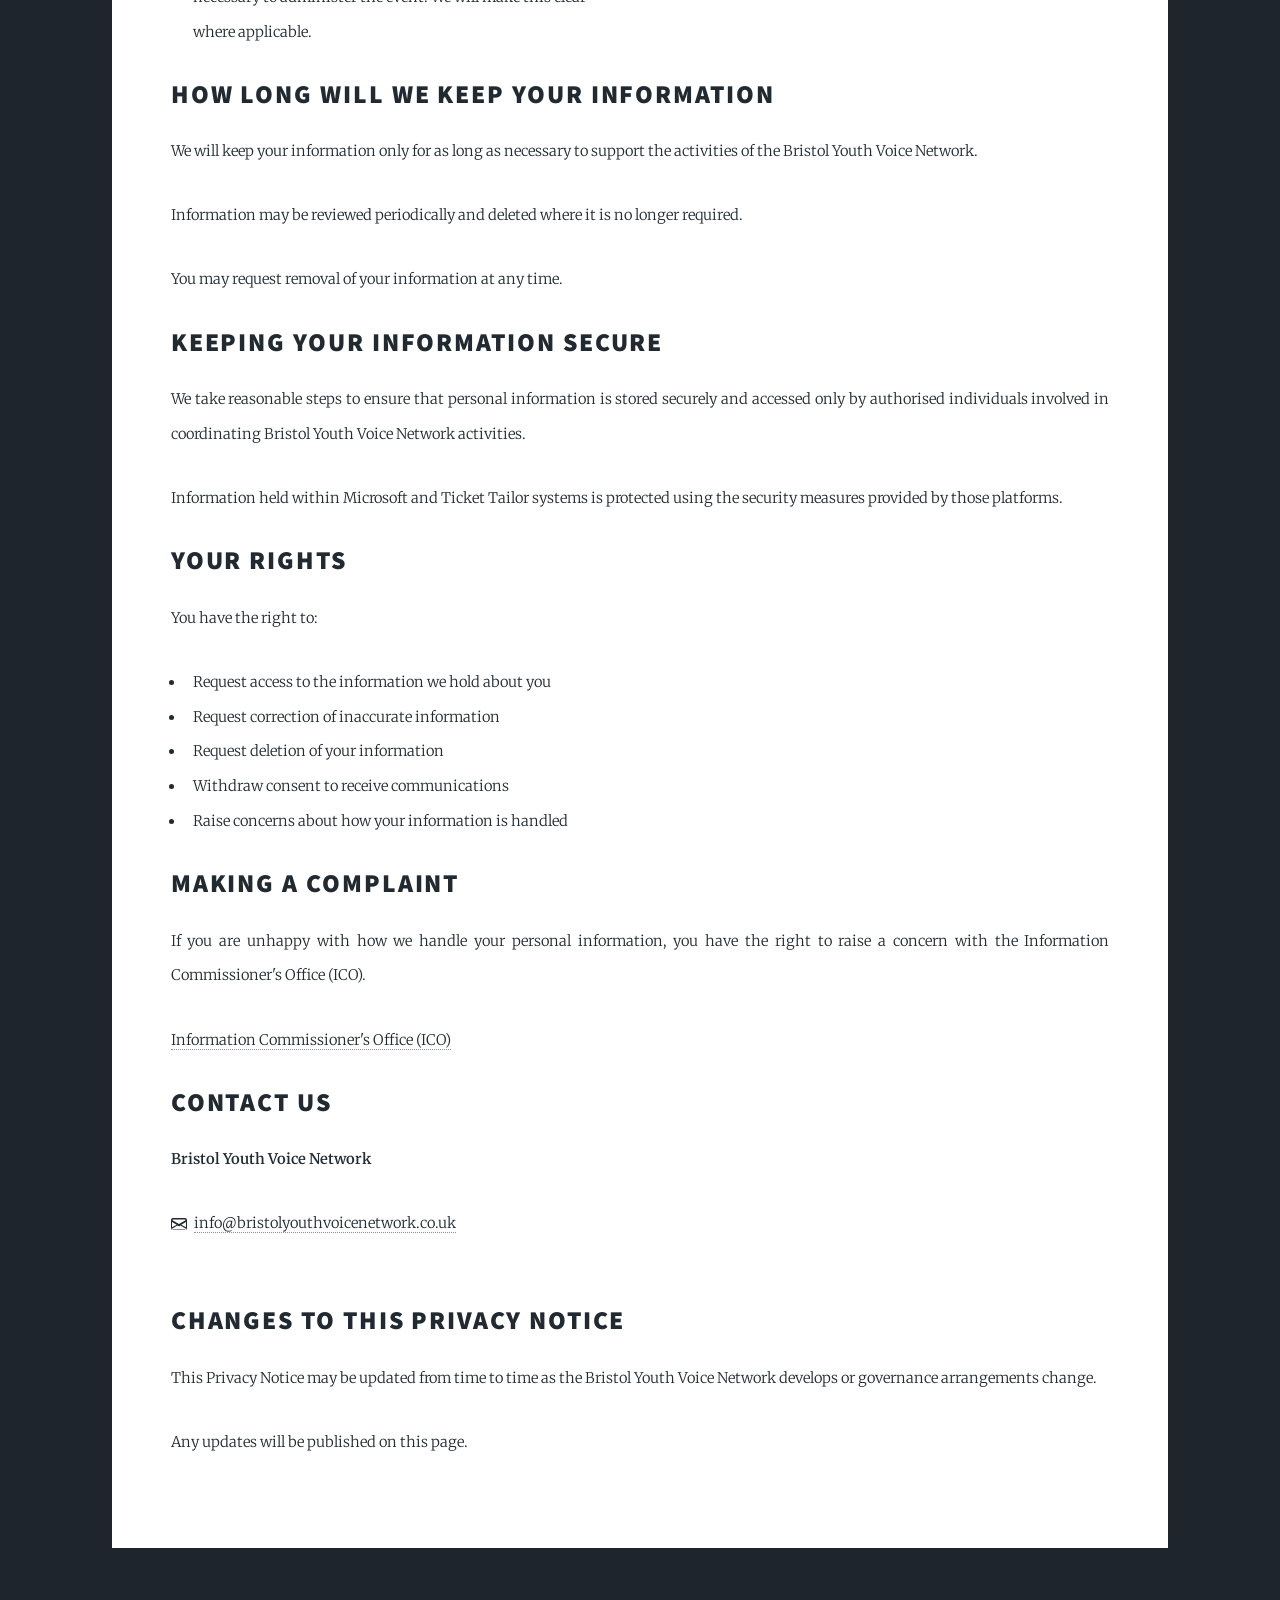
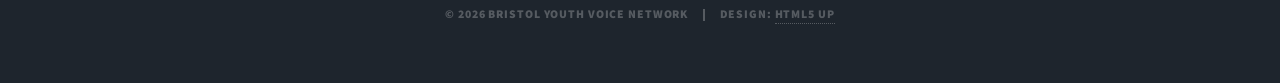
<file: privacy_notice.html>
<!DOCTYPE HTML>
<!--
	Massively by HTML5 UP
	html5up.net | @ajlkn
	Free for personal and commercial use under the CCA 3.0 license (html5up.net/license)
-->
<html lang="en">
	<head>
		<title>Privacy Notice | Bristol Youth Voice Network</title>
		<meta charset="utf-8" />
        <meta name="description" content="Read the Bristol Youth Voice Network Privacy Notice to learn how we collect, use, store and protect personal information in accordance with UK data protection requirements.">
		<meta name="viewport" content="width=device-width, initial-scale=1" />
		<link rel="stylesheet" href="assets/css/main.css" />
		<noscript><link rel="stylesheet" href="assets/css/noscript.css" /></noscript>
	</head>
	<body class="is-preload">

		<!-- Wrapper -->
			<div id="wrapper">

				<!-- Header -->
					<header id="header">
						<a href="index.html" class="logo">Bristol Youth Voice Network</a>
					</header>

				<!-- Nav -->
					<nav id="nav">
						<ul class="links">
							<li><a href="index.html">Home</a></li>
							<li><a href="join.html">Join</a></li>
							<li><a href="contact.html">Contact</a></li>
						</ul>
						<ul class="icons">
							<!-- <li><a href="#" class="icon brands fa-twitter"><span class="label">Twitter</span></a></li>
							<li><a href="#" class="icon brands fa-facebook-f"><span class="label">Facebook</span></a></li>
							<li><a href="#" class="icon brands fa-instagram"><span class="label">Instagram</span></a></li> -->
							<li><a href="https://github.com/" class="icon brands fa-github"><span class="label">GitHub</span></a></li>
							<li><a href="https://www.linkedin.com/company/bristol-youth-voice-network/" class="icon brands fa-linkedin-in"><span class="label">LinkedIn</span></a></li>
							 
						</ul>
					</nav>

				<!-- Main -->
					<div id="main">

						<!-- Post -->
							<section class="post">
								<header class="major">
									<h1>Privacy Notice</h1>
								</header>

								<!-- Text stuff -->
								<p>This Privacy Notice explains how we collect, use and protect personal information submitted
            through our website, membership forms, event registration forms and other network activities.</p>

            <h2>What Information We Collect</h2>
            <p>We may collect:</p>
            <div class="row">
			    <div class="col-6 col-12-small">
				    <ul>
					    <li>Name</li>
                        <li>Organisation name</li>
                        <li>Job title or role</li>
                        <li>Email address</li>
                        <li>Information provided through membership applications</li>
                        <li>Information provided when registering for events</li>
                        <li>Information submitted through contact forms, surveys or network activities</li>
					</ul>
				</div>
			</div>
        <p>We only collect personal information that is necessary to support the operation of the Bristol Youth Voice Network.</p>

        <h2>Why We Collect Your Information</h2>

        <p>We use your information to:</p>
         <div class="row">
			    <div class="col-6 col-12-small">
                    <ul>
                        <li>Manage membership of the Bristol Youth Voice Network</li>
                        <li>Communicate information about network meetings, events and activities</li>
                        <li>Share newsletters, updates and opportunities</li>
                        <li>Register attendees for events</li>
                        <li>Understand interest in network activities</li>
                        <li>Develop and improve network services, events and partnerships</li>
                    </ul>
                </div>
			</div>

        <h2>Legal Basis for Processing</h2>

        <p>We process your personal information on the basis of your consent. You may withdraw your consent at any time by contacting us using the details below.</p>

        <h2>How We Collect and Store Information</h2>

        <h3>Microsoft Forms</h3>

        <p>Membership applications, event registrations and other information requests are collected using Microsoft Forms.</p>
        <p>Information submitted through Microsoft Forms is stored within Microsoft's systems and is accessible only to authorised network administrators.</p>
        <p>For further information, please see:</p>
        <p><a href="https://privacy.microsoft.com" target="_blank" rel="noopener noreferrer">Microsoft Privacy Statement</a></p>

        <h3>Ticket Tailor</h3>
        <p>We use Ticket Tailor to manage registrations and ticket bookings for Bristol Youth Voice Network events.</p>
        <p>When you register for an event through Ticket Tailor, we may collect information such as:</p>
        <div class="row">
			    <div class="col-6 col-12-small">
                    <ul>
                        <li>Name</li>
                        <li>Email address</li>
                        <li>Organisation name (where applicable)</li>
                        <li>Any additional information requested as part of the event registration process</li>
                    </ul>
                </div>
			</div>
        <p>This information is used to administer event bookings, communicate event information, manage attendance and evaluate participation in Bristol Youth Voice Network activities.</p>
        <p>Ticket Tailor processes this information on our behalf. Bristol Youth Voice Network remains the data controller for information collected through our events.</p>
        <p>For further information about how Ticket Tailor handles personal information, please see:</p>
        <p><a href="https://www.tickettailor.com/privacy-policy" target="_blank" rel="noopener noreferrer">Ticket Tailor Privacy Policy</a></p>

        <h2>Who Has Access to Your Information</h2>
        <p>Information submitted to the Bristol Youth Voice Network will only be accessed by individuals responsible for coordinating and administering network activities.</p>
        <div class="row">
			    <div class="col-6 col-12-small">
                    <ul>
                        <li>We will not sell your personal information.</li>
                        <li>We will not share your personal information with third parties for marketing purposes.</li>
                        <li>Information may be processed by trusted service providers used to administer network activities, including Microsoft Forms and Ticket Tailor.</li>
                        <li>Where network events are organised jointly with partner organisations, relevant information may be shared where necessary to administer the event. We will make this clear where applicable.</li>
                    </ul>
                </div>
			</div>
      
        <h2>How Long Will We Keep Your Information</h2>

        <p>We will keep your information only for as long as necessary to support the activities of the Bristol Youth Voice Network.</p>
        <p>Information may be reviewed periodically and deleted where it is no longer required.</p>
        <p>You may request removal of your information at any time.</p>

        <h2>Keeping Your Information Secure</h2>
        <p>We take reasonable steps to ensure that personal information is stored securely and accessed only by authorised individuals involved in coordinating Bristol Youth Voice Network activities.</p>
        <p>Information held within Microsoft and Ticket Tailor systems is protected using the security measures provided by those platforms.</p>

        <h2>Your Rights</h2>
        <p>You have the right to:</p>
        <div class="row">
			    <div class="col-6 col-12-small">
                    <ul>
                        <li>Request access to the information we hold about you</li>
                        <li>Request correction of inaccurate information</li>
                        <li>Request deletion of your information</li>
                        <li>Withdraw consent to receive communications</li>
                        <li>Raise concerns about how your information is handled</li>
                    </ul>
                </div>
		</div>
        
        <h2>Making a Complaint</h2>
        <p>If you are unhappy with how we handle your personal information, you have the right to raise a concern with the Information Commissioner's Office (ICO).</p>

        <p><a href="https://ico.org.uk/" target="_blank" rel="noopener noreferrer">Information Commissioner's Office (ICO)</a></p>

        <h2>Contact Us</h2>
            <p><strong>Bristol Youth Voice Network</strong></p>
            <p>
  <svg xmlns="http://www.w3.org/2000/svg" width="16" height="16"
       fill="currentColor" viewBox="0 0 16 16"
       style="vertical-align:middle; margin-right:4px;">
    <path d="M0 4a2 2 0 0 1 2-2h12a2 2 0 0 1 2 2v8a2 2 0 0 1-2 2H2a2 2 0 0 1-2-2V4zm2-.5a.5.5 0 0 0-.5.5v.217l6.5 3.9 6.5-3.9V4a.5.5 0 0 0-.5-.5H2zm13 2.383-4.708 2.825L15 11.293V5.883zm-.034 6.963-5.422-3.253-1.287.772a.5.5 0 0 1-.514 0l-1.287-.772-5.422 3.253A.5.5 0 0 0 2 13.5h12a.5.5 0 0 0 .966-.654zM1 11.293l4.708-2.585L1 5.883v5.41z"/>
  </svg>
  <a href="mailto:info@bristolyouthvoicenetwork.co.uk">info@bristolyouthvoicenetwork.co.uk</a>
</p>
        <br>

        <h2>Changes to This Privacy Notice</h2>

        <p>This Privacy Notice may be updated from time to time as the Bristol Youth Voice Network develops or governance arrangements change.</p>
        <p>Any updates will be published on this page.</p>

          
		</section>
	</div>
				
				<!-- Footer -->
					<footer id="footer">
						
						
					</footer>

				<!-- Copyright -->
					<div id="copyright">
						<ul><li>© 2026 Bristol Youth Voice Network</li><li>Design: <a href="https://html5up.net">HTML5 UP</a></li></ul>
					</div>

			</div>

		<!-- Scripts -->
			<script src="assets/js/jquery.min.js"></script>
			<script src="assets/js/jquery.scrollex.min.js"></script>
			<script src="assets/js/jquery.scrolly.min.js"></script>
			<script src="assets/js/browser.min.js"></script>
			<script src="assets/js/breakpoints.min.js"></script>
			<script src="assets/js/util.js"></script>
			<script src="assets/js/main.js"></script>

	</body>
</html>
</file>
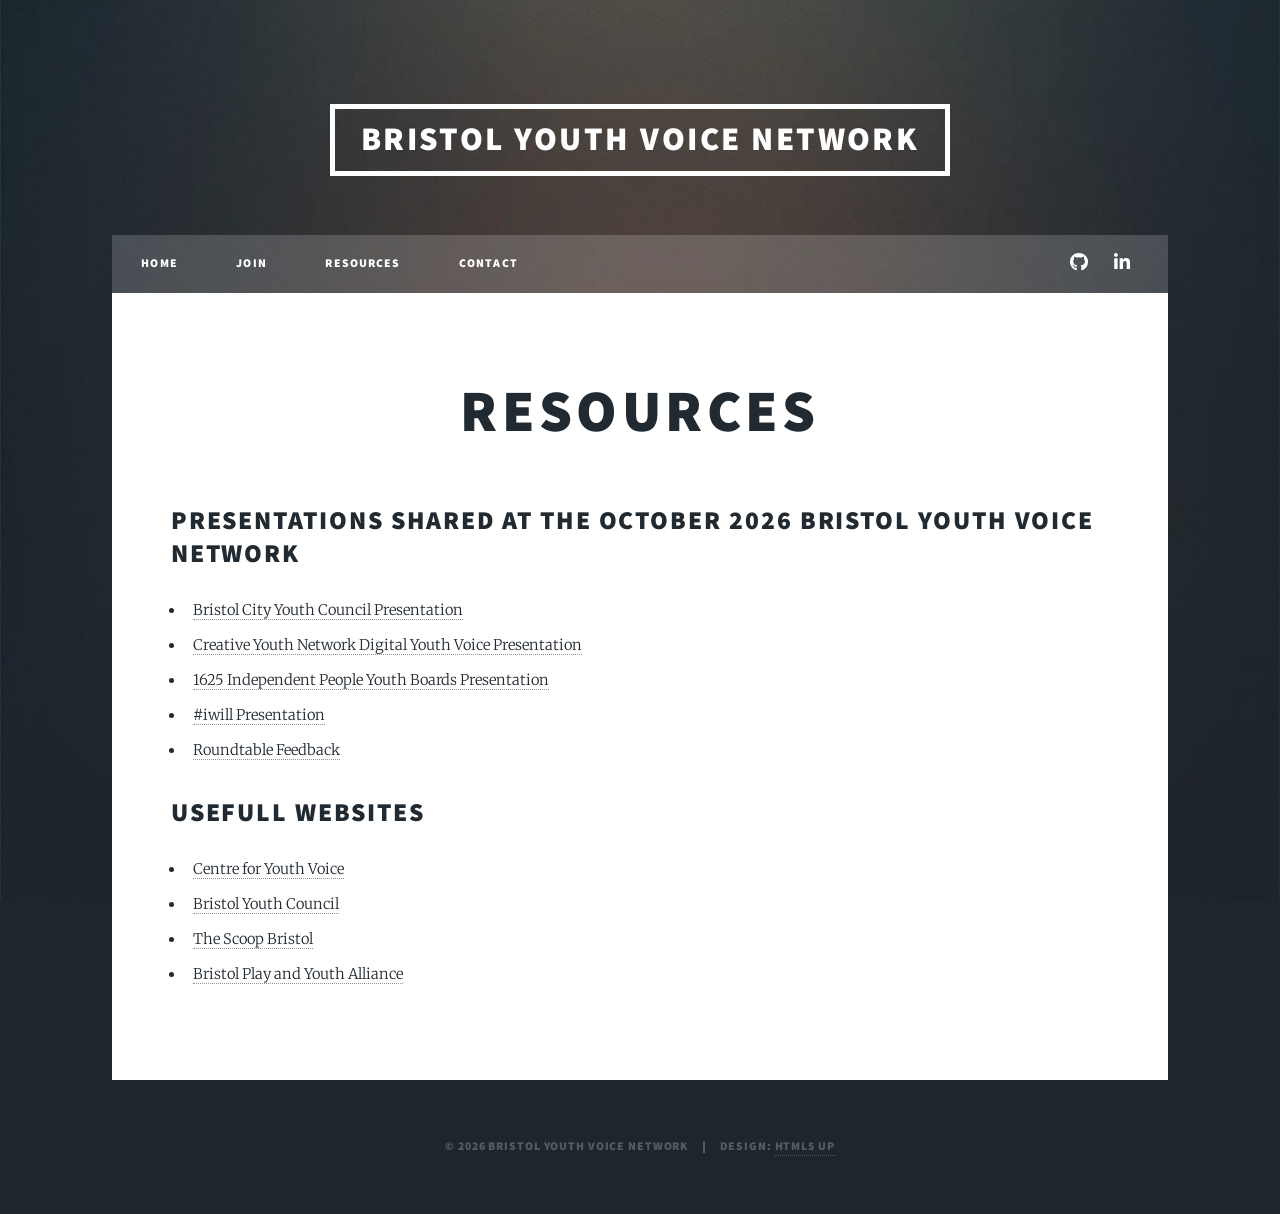
<file: resources.html>
<!DOCTYPE HTML>
<!--
	Massively by HTML5 UP
	html5up.net | @ajlkn
	Free for personal and commercial use under the CCA 3.0 license (html5up.net/license)
-->
<html lang="en">
	<head>
		<title>Resources | Bristol Youth Voice Network</title>
		<meta charset="utf-8" />
        <meta name="description" content="Resources shared at a Bristol Youth Voice Network event, showcasing youth voice, participation and examples of practice from across Bristol.">
		<meta name="viewport" content="width=device-width, initial-scale=1" />
		<link rel="stylesheet" href="assets/css/main.css" />
		<noscript><link rel="stylesheet" href="assets/css/noscript.css" /></noscript>
	</head>
	<body class="is-preload">

		<!-- Wrapper -->
			<div id="wrapper">

				<!-- Header -->
					<header id="header">
						<a href="index.html" class="logo">Bristol Youth Voice Network</a>
					</header>

				<!-- Nav -->
					<nav id="nav">
						<ul class="links">
							<li><a href="index.html">Home</a></li>
							<li><a href="join.html">Join</a></li>
							<li><a href="resources.html">Resources</a></li>
							<li><a href="contact.html">Contact</a></li>
						</ul>
				<ul class="icons">
							<!-- <li><a href="#" class="icon brands fa-twitter"><span class="label">Twitter</span></a></li>
							<li><a href="#" class="icon brands fa-facebook-f"><span class="label">Facebook</span></a></li>
							<li><a href="#" class="icon brands fa-instagram"><span class="label">Instagram</span></a></li> -->
							<li><a href="https://github.com/" class="icon brands fa-github"><span class="label">GitHub</span></a></li>
							<li><a href="https://www.linkedin.com/company/bristol-youth-voice-network/" class="icon brands fa-linkedin-in"><span class="label">LinkedIn</span></a></li>
							 
						</ul>
					</nav>

				<!-- Main -->
					<div id="main">

						<!-- Post -->
							<section class="post">
								<header class="major">
									<h1>Resources</h1>
								</header>

								<!-- Text stuff -->
								
    <section class="presentations">
    
    <h2>Presentations shared at the October 2026 Bristol Youth Voice Network</h2>

    <div class="presentation-list">

        <div class="presentation-item">
            
			<ul class="links">
							<li><a href="presentations/Youth_Council.pptx" Download="Youth_Council.pptx">Bristol City Youth Council Presentation</a></li>
							<li><a href="presentations/Creative_Youth_Network.pptx" Download="Creative_Youth_Network.pptx">Creative Youth Network Digital Youth Voice Presentation</a></li>
							<li><a href ="presentations/1625.pptx" Download="1625.pptx">1625 Independent People Youth Boards Presentation</a></li>
							<li><a href ="presentations/#iwill.pptx" Download="#iwill.pptx">#iwill Presentation</a></li>
							<li><a href ="presentations/October 2026 Feedback.pdf" Download="October 2026 Feedback.pdf">Roundtable Feedback</a></li>
		</div>

	<section class="presentations">
    
    <h2>Usefull Websites</h2>

    <div class="presentation-list">

        <div class="presentation-item">
            
			<ul class="links">
							<li><a href="https://centreforyouthvoice.org/resources/">Centre for Youth Voice</a></li>
							<li><a href="https://www.bristol.gov.uk/council/how-council-decisions-are-made/bristol-city-youth-council-and-youth-mayors/">Bristol Youth Council</a></li>
							<li><a href="https://www.thescoopbristol.co.uk/">The Scoop Bristol</a></li>
							<li><a href="https://childrenandyoungpeoplebristol.co.uk/">Bristol Play and Youth Alliance</a></li>			
		</div>
	</div>	
		
</section>
          
		</section>
	</div>
				
				<!-- Footer -->
					<footer id="footer">
						
						
					</footer>

				<!-- Copyright -->
					<div id="copyright">
						<ul><li>© 2026 Bristol Youth Voice Network</li><li>Design: <a href="https://html5up.net">HTML5 UP</a></li></ul>
					</div>

			</div>

		<!-- Scripts -->
			<script src="assets/js/jquery.min.js"></script>
			<script src="assets/js/jquery.scrollex.min.js"></script>
			<script src="assets/js/jquery.scrolly.min.js"></script>
			<script src="assets/js/browser.min.js"></script>
			<script src="assets/js/breakpoints.min.js"></script>
			<script src="assets/js/util.js"></script>
			<script src="assets/js/main.js"></script>

	</body>
</html>
</file>
<file: assets/css/main.css>
@import url(fontawesome-all.min.css);
@import url("https://fonts.googleapis.com/css?family=Merriweather:300,700,300italic,700italic|Source+Sans+Pro:900");

/*
	Massively by HTML5 UP
	html5up.net | @ajlkn
	Free for personal and commercial use under the CCA 3.0 license (html5up.net/license)
*/

html, body, div, span, applet, object,
iframe, h1, h2, h3, h4, h5, h6, p, blockquote,
pre, a, abbr, acronym, address, big, cite,
code, del, dfn, em, img, ins, kbd, q, s, samp,
small, strike, strong, sub, sup, tt, var, b,
u, i, center, dl, dt, dd, ol, ul, li, fieldset,
form, label, legend, table, caption, tbody,
tfoot, thead, tr, th, td, article, aside,
canvas, details, embed, figure, figcaption,
footer, header, hgroup, menu, nav, output, ruby,
section, summary, time, mark, audio, video {
	margin: 0;
	padding: 0;
	border: 0;
	font-size: 100%;
	font: inherit;
	vertical-align: baseline;}

article, aside, details, figcaption, figure,
footer, header, hgroup, menu, nav, section {
	display: block;}

body {
	line-height: 1;
}

ol, ul {
	list-style: none;
}

blockquote, q {
	quotes: none;
}

	blockquote:before, blockquote:after, q:before, q:after {
		content: '';
		content: none;
	}

table {
	border-collapse: collapse;
	border-spacing: 0;
}

body {
	-webkit-text-size-adjust: none;
}

mark {
	background-color: transparent;
	color: inherit;
}

input::-moz-focus-inner {
	border: 0;
	padding: 0;
}

input, select, textarea {
	-moz-appearance: none;
	-webkit-appearance: none;
	-ms-appearance: none;
	appearance: none;
}

/* Basic */

	@-ms-viewport {
		width: device-width;
	}

	body {
		-ms-overflow-style: scrollbar;
	}

	@media screen and (max-width: 480px) {

		html, body {
			min-width: 320px;
		}

	}

	html {
		box-sizing: border-box;
	}

	*, *:before, *:after {
		box-sizing: inherit;
	}

	body {
		background-color: #1e252d;
	}

		body.is-preload *, body.is-preload *:before, body.is-preload *:after {
			-moz-animation: none !important;
			-webkit-animation: none !important;
			-ms-animation: none !important;
			animation: none !important;
			-moz-transition: none !important;
			-webkit-transition: none !important;
			-ms-transition: none !important;
			transition: none !important;
		}

/* Type */

	html {
		font-size: 16pt;
	}

		@media screen and (max-width: 1680px) {

			html {
				font-size: 12pt;
			}

		}

		@media screen and (max-width: 1280px) {

			html {
				font-size: 11pt;
			}

		}

		@media screen and (max-width: 360px) {

			html {
				font-size: 10pt;
			}

		}

	body {
		color: #212931;
	}

	body, input, select, textarea {
		font-family: "Merriweather", Georgia, serif;
		font-weight: 300;
		font-size: 1rem;
		line-height: 2.375;
	}

	a {
		-moz-transition: color 0.2s ease-in-out, background-color 0.2s ease-in-out, border-color 0.2s ease-in-out, box-shadow 0.2s ease-in-out;
		-webkit-transition: color 0.2s ease-in-out, background-color 0.2s ease-in-out, border-color 0.2s ease-in-out, box-shadow 0.2s ease-in-out;
		-ms-transition: color 0.2s ease-in-out, background-color 0.2s ease-in-out, border-color 0.2s ease-in-out, box-shadow 0.2s ease-in-out;
		transition: color 0.2s ease-in-out, background-color 0.2s ease-in-out, border-color 0.2s ease-in-out, box-shadow 0.2s ease-in-out;
		border-bottom: dotted 1px;
		text-decoration: none;
	}

		a:hover {
			border-bottom-color: transparent;
		}

	strong, b {
		font-weight: 600;
	}

	em, i {
		font-style: italic;
	}

	p {
		text-align: justify;
		margin: 0 0 2rem 0;
	}

	h1, h2, h3, h4, h5, h6 {
		font-family: "Source Sans Pro", Helvetica, sans-serif;
		font-weight: 900;
		line-height: 1.5;
		letter-spacing: 0.075em;
		text-transform: uppercase;
		margin: 0 0 1rem 0;
	}

		h1 a, h2 a, h3 a, h4 a, h5 a, h6 a {
			border-bottom: 0;
			color: inherit;
			text-decoration: none;
		}

	h1 {
		font-size: 4rem;
		line-height: 1.1;
		margin: 0 0 2rem 0;
	}

	h2 {
		font-size: 1.75rem;
		line-height: 1.3;
		margin: 0 0 1.5rem 0;
	}

	h3 {
		font-size: 1.25rem;
		margin: 0 0 1.5rem 0;
	}

	h4 {
		font-size: 1rem;
	}

	h5 {
		font-size: 0.9rem;
	}

	h6 {
		font-size: 0.8rem;
	}

	sub {
		font-size: 0.8rem;
		position: relative;
		top: 0.5rem;
	}

	sup {
		font-size: 0.8rem;
		position: relative;
		top: -0.5rem;
	}

	blockquote {
		border-left: solid 4px;
		font-style: italic;
		margin: 0 0 2rem 0;
		padding: 0.5rem 0 0.5rem 2rem;
	}

	code {
		border: solid 2px;
		font-family: "Courier New", monospace;
		font-size: 0.9rem;
		margin: 0 0.25rem;
		padding: 0.25rem 0.65rem;
	}

	pre {
		-webkit-overflow-scrolling: touch;
		font-family: "Courier New", monospace;
		font-size: 0.9rem;
		margin: 0 0 2rem 0;
	}

		pre code {
			display: block;
			line-height: 1.75;
			padding: 1rem 1.5rem;
			overflow-x: auto;
		}

	hr {
		border: 0;
		border-bottom: solid 2px;
		margin: 3rem 0;
	}

		hr.major {
			margin: 5rem 0;
		}

	.align-left {
		text-align: left;
	}

	.align-center {
		text-align: center;
	}

	.align-right {
		text-align: right;
	}

	input, select, textarea {
		color: #212931;
	}

	a {
		color: #212931;
		border-bottom-color: rgba(33, 41, 49, 0.5);
	}

		a:hover {
			border-bottom-color: transparent;
			color: #18bfef !important;
		}

	strong, b {
		color: #212931;
	}

	h1, h2, h3, h4, h5, h6 {
		color: #212931;
	}

	blockquote {
		border-left-color: #eeeeee;
	}

	code {
		background: rgba(220, 220, 220, 0.25);
		border-color: #eeeeee;
	}

	hr {
		border-bottom-color: #eeeeee;
	}

/* Row */

	.row {
		display: flex;
		flex-wrap: wrap;
		box-sizing: border-box;
		align-items: stretch;
	}

		.row > * {
			box-sizing: border-box;
		}

		.row.gtr-uniform > * > :last-child {
			margin-bottom: 0;
		}

		.row.aln-left {
			justify-content: flex-start;
		}

		.row.aln-center {
			justify-content: center;
		}

		.row.aln-right {
			justify-content: flex-end;
		}

		.row.aln-top {
			align-items: flex-start;
		}

		.row.aln-middle {
			align-items: center;
		}

		.row.aln-bottom {
			align-items: flex-end;
		}

		.row > .imp {
			order: -1;
		}

		.row > .col-1 {
			width: 8.33333%;
		}

		.row > .off-1 {
			margin-left: 8.33333%;
		}

		.row > .col-2 {
			width: 16.66667%;
		}

		.row > .off-2 {
			margin-left: 16.66667%;
		}

		.row > .col-3 {
			width: 25%;
		}

		.row > .off-3 {
			margin-left: 25%;
		}

		.row > .col-4 {
			width: 33.33333%;
		}

		.row > .off-4 {
			margin-left: 33.33333%;
		}

		.row > .col-5 {
			width: 41.66667%;
		}

		.row > .off-5 {
			margin-left: 41.66667%;
		}

		.row > .col-6 {
			width: 50%;
		}

		.row > .off-6 {
			margin-left: 50%;
		}

		.row > .col-7 {
			width: 58.33333%;
		}

		.row > .off-7 {
			margin-left: 58.33333%;
		}

		.row > .col-8 {
			width: 66.66667%;
		}

		.row > .off-8 {
			margin-left: 66.66667%;
		}

		.row > .col-9 {
			width: 75%;
		}

		.row > .off-9 {
			margin-left: 75%;
		}

		.row > .col-10 {
			width: 83.33333%;
		}

		.row > .off-10 {
			margin-left: 83.33333%;
		}

		.row > .col-11 {
			width: 91.66667%;
		}

		.row > .off-11 {
			margin-left: 91.66667%;
		}

		.row > .col-12 {
			width: 100%;
		}

		.row > .off-12 {
			margin-left: 100%;
		}

		.row.gtr-0 {
			margin-top: 0;
			margin-left: 0rem;
		}

			.row.gtr-0 > * {
				padding: 0 0 0 0rem;
			}

			.row.gtr-0.gtr-uniform {
				margin-top: 0rem;
			}

				.row.gtr-0.gtr-uniform > * {
					padding-top: 0rem;
				}

		.row.gtr-25 {
			margin-top: 0;
			margin-left: -0.375rem;
		}

			.row.gtr-25 > * {
				padding: 0 0 0 0.375rem;
			}

			.row.gtr-25.gtr-uniform {
				margin-top: -0.375rem;
			}

				.row.gtr-25.gtr-uniform > * {
					padding-top: 0.375rem;
				}

		.row.gtr-50 {
			margin-top: 0;
			margin-left: -0.75rem;
		}

			.row.gtr-50 > * {
				padding: 0 0 0 0.75rem;
			}

			.row.gtr-50.gtr-uniform {
				margin-top: -0.75rem;
			}

				.row.gtr-50.gtr-uniform > * {
					padding-top: 0.75rem;
				}

		.row {
			margin-top: 0;
			margin-left: -1.5rem;
		}

			.row > * {
				padding: 0 0 0 1.5rem;
			}

			.row.gtr-uniform {
				margin-top: -1.5rem;
			}

				.row.gtr-uniform > * {
					padding-top: 1.5rem;
				}

		.row.gtr-150 {
			margin-top: 0;
			margin-left: -2.25rem;
		}

			.row.gtr-150 > * {
				padding: 0 0 0 2.25rem;
			}

			.row.gtr-150.gtr-uniform {
				margin-top: -2.25rem;
			}

				.row.gtr-150.gtr-uniform > * {
					padding-top: 2.25rem;
				}

		.row.gtr-200 {
			margin-top: 0;
			margin-left: -3rem;
		}

			.row.gtr-200 > * {
				padding: 0 0 0 3rem;
			}

			.row.gtr-200.gtr-uniform {
				margin-top: -3rem;
			}

				.row.gtr-200.gtr-uniform > * {
					padding-top: 3rem;
				}

		@media screen and (max-width: 1680px) {

			.row {
				display: flex;
				flex-wrap: wrap;
				box-sizing: border-box;
				align-items: stretch;
			}

				.row > * {
					box-sizing: border-box;
				}

				.row.gtr-uniform > * > :last-child {
					margin-bottom: 0;
				}

				.row.aln-left {
					justify-content: flex-start;
				}

				.row.aln-center {
					justify-content: center;
				}

				.row.aln-right {
					justify-content: flex-end;
				}

				.row.aln-top {
					align-items: flex-start;
				}

				.row.aln-middle {
					align-items: center;
				}

				.row.aln-bottom {
					align-items: flex-end;
				}

				.row > .imp-xlarge {
					order: -1;
				}

				.row > .col-1-xlarge {
					width: 8.33333%;
				}

				.row > .off-1-xlarge {
					margin-left: 8.33333%;
				}

				.row > .col-2-xlarge {
					width: 16.66667%;
				}

				.row > .off-2-xlarge {
					margin-left: 16.66667%;
				}

				.row > .col-3-xlarge {
					width: 25%;
				}

				.row > .off-3-xlarge {
					margin-left: 25%;
				}

				.row > .col-4-xlarge {
					width: 33.33333%;
				}

				.row > .off-4-xlarge {
					margin-left: 33.33333%;
				}

				.row > .col-5-xlarge {
					width: 41.66667%;
				}

				.row > .off-5-xlarge {
					margin-left: 41.66667%;
				}

				.row > .col-6-xlarge {
					width: 50%;
				}

				.row > .off-6-xlarge {
					margin-left: 50%;
				}

				.row > .col-7-xlarge {
					width: 58.33333%;
				}

				.row > .off-7-xlarge {
					margin-left: 58.33333%;
				}

				.row > .col-8-xlarge {
					width: 66.66667%;
				}

				.row > .off-8-xlarge {
					margin-left: 66.66667%;
				}

				.row > .col-9-xlarge {
					width: 75%;
				}

				.row > .off-9-xlarge {
					margin-left: 75%;
				}

				.row > .col-10-xlarge {
					width: 83.33333%;
				}

				.row > .off-10-xlarge {
					margin-left: 83.33333%;
				}

				.row > .col-11-xlarge {
					width: 91.66667%;
				}

				.row > .off-11-xlarge {
					margin-left: 91.66667%;
				}

				.row > .col-12-xlarge {
					width: 100%;
				}

				.row > .off-12-xlarge {
					margin-left: 100%;
				}

				.row.gtr-0 {
					margin-top: 0;
					margin-left: 0rem;
				}

					.row.gtr-0 > * {
						padding: 0 0 0 0rem;
					}

					.row.gtr-0.gtr-uniform {
						margin-top: 0rem;
					}

						.row.gtr-0.gtr-uniform > * {
							padding-top: 0rem;
						}

				.row.gtr-25 {
					margin-top: 0;
					margin-left: -0.375rem;
				}

					.row.gtr-25 > * {
						padding: 0 0 0 0.375rem;
					}

					.row.gtr-25.gtr-uniform {
						margin-top: -0.375rem;
					}

						.row.gtr-25.gtr-uniform > * {
							padding-top: 0.375rem;
						}

				.row.gtr-50 {
					margin-top: 0;
					margin-left: -0.75rem;
				}

					.row.gtr-50 > * {
						padding: 0 0 0 0.75rem;
					}

					.row.gtr-50.gtr-uniform {
						margin-top: -0.75rem;
					}

						.row.gtr-50.gtr-uniform > * {
							padding-top: 0.75rem;
						}

				.row {
					margin-top: 0;
					margin-left: -1.5rem;
				}

					.row > * {
						padding: 0 0 0 1.5rem;
					}

					.row.gtr-uniform {
						margin-top: -1.5rem;
					}

						.row.gtr-uniform > * {
							padding-top: 1.5rem;
						}

				.row.gtr-150 {
					margin-top: 0;
					margin-left: -2.25rem;
				}

					.row.gtr-150 > * {
						padding: 0 0 0 2.25rem;
					}

					.row.gtr-150.gtr-uniform {
						margin-top: -2.25rem;
					}

						.row.gtr-150.gtr-uniform > * {
							padding-top: 2.25rem;
						}

				.row.gtr-200 {
					margin-top: 0;
					margin-left: -3rem;
				}

					.row.gtr-200 > * {
						padding: 0 0 0 3rem;
					}

					.row.gtr-200.gtr-uniform {
						margin-top: -3rem;
					}

						.row.gtr-200.gtr-uniform > * {
							padding-top: 3rem;
						}

		}

		@media screen and (max-width: 1280px) {

			.row {
				display: flex;
				flex-wrap: wrap;
				box-sizing: border-box;
				align-items: stretch;
			}

				.row > * {
					box-sizing: border-box;
				}

				.row.gtr-uniform > * > :last-child {
					margin-bottom: 0;
				}

				.row.aln-left {
					justify-content: flex-start;
				}

				.row.aln-center {
					justify-content: center;
				}

				.row.aln-right {
					justify-content: flex-end;
				}

				.row.aln-top {
					align-items: flex-start;
				}

				.row.aln-middle {
					align-items: center;
				}

				.row.aln-bottom {
					align-items: flex-end;
				}

				.row > .imp-large {
					order: -1;
				}

				.row > .col-1-large {
					width: 8.33333%;
				}

				.row > .off-1-large {
					margin-left: 8.33333%;
				}

				.row > .col-2-large {
					width: 16.66667%;
				}

				.row > .off-2-large {
					margin-left: 16.66667%;
				}

				.row > .col-3-large {
					width: 25%;
				}

				.row > .off-3-large {
					margin-left: 25%;
				}

				.row > .col-4-large {
					width: 33.33333%;
				}

				.row > .off-4-large {
					margin-left: 33.33333%;
				}

				.row > .col-5-large {
					width: 41.66667%;
				}

				.row > .off-5-large {
					margin-left: 41.66667%;
				}

				.row > .col-6-large {
					width: 50%;
				}

				.row > .off-6-large {
					margin-left: 50%;
				}

				.row > .col-7-large {
					width: 58.33333%;
				}

				.row > .off-7-large {
					margin-left: 58.33333%;
				}

				.row > .col-8-large {
					width: 66.66667%;
				}

				.row > .off-8-large {
					margin-left: 66.66667%;
				}

				.row > .col-9-large {
					width: 75%;
				}

				.row > .off-9-large {
					margin-left: 75%;
				}

				.row > .col-10-large {
					width: 83.33333%;
				}

				.row > .off-10-large {
					margin-left: 83.33333%;
				}

				.row > .col-11-large {
					width: 91.66667%;
				}

				.row > .off-11-large {
					margin-left: 91.66667%;
				}

				.row > .col-12-large {
					width: 100%;
				}

				.row > .off-12-large {
					margin-left: 100%;
				}

				.row.gtr-0 {
					margin-top: 0;
					margin-left: 0rem;
				}

					.row.gtr-0 > * {
						padding: 0 0 0 0rem;
					}

					.row.gtr-0.gtr-uniform {
						margin-top: 0rem;
					}

						.row.gtr-0.gtr-uniform > * {
							padding-top: 0rem;
						}

				.row.gtr-25 {
					margin-top: 0;
					margin-left: -0.375rem;
				}

					.row.gtr-25 > * {
						padding: 0 0 0 0.375rem;
					}

					.row.gtr-25.gtr-uniform {
						margin-top: -0.375rem;
					}

						.row.gtr-25.gtr-uniform > * {
							padding-top: 0.375rem;
						}

				.row.gtr-50 {
					margin-top: 0;
					margin-left: -0.75rem;
				}

					.row.gtr-50 > * {
						padding: 0 0 0 0.75rem;
					}

					.row.gtr-50.gtr-uniform {
						margin-top: -0.75rem;
					}

						.row.gtr-50.gtr-uniform > * {
							padding-top: 0.75rem;
						}

				.row {
					margin-top: 0;
					margin-left: -1.5rem;
				}

					.row > * {
						padding: 0 0 0 1.5rem;
					}

					.row.gtr-uniform {
						margin-top: -1.5rem;
					}

						.row.gtr-uniform > * {
							padding-top: 1.5rem;
						}

				.row.gtr-150 {
					margin-top: 0;
					margin-left: -2.25rem;
				}

					.row.gtr-150 > * {
						padding: 0 0 0 2.25rem;
					}

					.row.gtr-150.gtr-uniform {
						margin-top: -2.25rem;
					}

						.row.gtr-150.gtr-uniform > * {
							padding-top: 2.25rem;
						}

				.row.gtr-200 {
					margin-top: 0;
					margin-left: -3rem;
				}

					.row.gtr-200 > * {
						padding: 0 0 0 3rem;
					}

					.row.gtr-200.gtr-uniform {
						margin-top: -3rem;
					}

						.row.gtr-200.gtr-uniform > * {
							padding-top: 3rem;
						}

		}

		@media screen and (max-width: 980px) {

			.row {
				display: flex;
				flex-wrap: wrap;
				box-sizing: border-box;
				align-items: stretch;
			}

				.row > * {
					box-sizing: border-box;
				}

				.row.gtr-uniform > * > :last-child {
					margin-bottom: 0;
				}

				.row.aln-left {
					justify-content: flex-start;
				}

				.row.aln-center {
					justify-content: center;
				}

				.row.aln-right {
					justify-content: flex-end;
				}

				.row.aln-top {
					align-items: flex-start;
				}

				.row.aln-middle {
					align-items: center;
				}

				.row.aln-bottom {
					align-items: flex-end;
				}

				.row > .imp-medium {
					order: -1;
				}

				.row > .col-1-medium {
					width: 8.33333%;
				}

				.row > .off-1-medium {
					margin-left: 8.33333%;
				}

				.row > .col-2-medium {
					width: 16.66667%;
				}

				.row > .off-2-medium {
					margin-left: 16.66667%;
				}

				.row > .col-3-medium {
					width: 25%;
				}

				.row > .off-3-medium {
					margin-left: 25%;
				}

				.row > .col-4-medium {
					width: 33.33333%;
				}

				.row > .off-4-medium {
					margin-left: 33.33333%;
				}

				.row > .col-5-medium {
					width: 41.66667%;
				}

				.row > .off-5-medium {
					margin-left: 41.66667%;
				}

				.row > .col-6-medium {
					width: 50%;
				}

				.row > .off-6-medium {
					margin-left: 50%;
				}

				.row > .col-7-medium {
					width: 58.33333%;
				}

				.row > .off-7-medium {
					margin-left: 58.33333%;
				}

				.row > .col-8-medium {
					width: 66.66667%;
				}

				.row > .off-8-medium {
					margin-left: 66.66667%;
				}

				.row > .col-9-medium {
					width: 75%;
				}

				.row > .off-9-medium {
					margin-left: 75%;
				}

				.row > .col-10-medium {
					width: 83.33333%;
				}

				.row > .off-10-medium {
					margin-left: 83.33333%;
				}

				.row > .col-11-medium {
					width: 91.66667%;
				}

				.row > .off-11-medium {
					margin-left: 91.66667%;
				}

				.row > .col-12-medium {
					width: 100%;
				}

				.row > .off-12-medium {
					margin-left: 100%;
				}

				.row.gtr-0 {
					margin-top: 0;
					margin-left: 0rem;
				}

					.row.gtr-0 > * {
						padding: 0 0 0 0rem;
					}

					.row.gtr-0.gtr-uniform {
						margin-top: 0rem;
					}

						.row.gtr-0.gtr-uniform > * {
							padding-top: 0rem;
						}

				.row.gtr-25 {
					margin-top: 0;
					margin-left: -0.375rem;
				}

					.row.gtr-25 > * {
						padding: 0 0 0 0.375rem;
					}

					.row.gtr-25.gtr-uniform {
						margin-top: -0.375rem;
					}

						.row.gtr-25.gtr-uniform > * {
							padding-top: 0.375rem;
						}

				.row.gtr-50 {
					margin-top: 0;
					margin-left: -0.75rem;
				}

					.row.gtr-50 > * {
						padding: 0 0 0 0.75rem;
					}

					.row.gtr-50.gtr-uniform {
						margin-top: -0.75rem;
					}

						.row.gtr-50.gtr-uniform > * {
							padding-top: 0.75rem;
						}

				.row {
					margin-top: 0;
					margin-left: -1.5rem;
				}

					.row > * {
						padding: 0 0 0 1.5rem;
					}

					.row.gtr-uniform {
						margin-top: -1.5rem;
					}

						.row.gtr-uniform > * {
							padding-top: 1.5rem;
						}

				.row.gtr-150 {
					margin-top: 0;
					margin-left: -2.25rem;
				}

					.row.gtr-150 > * {
						padding: 0 0 0 2.25rem;
					}

					.row.gtr-150.gtr-uniform {
						margin-top: -2.25rem;
					}

						.row.gtr-150.gtr-uniform > * {
							padding-top: 2.25rem;
						}

				.row.gtr-200 {
					margin-top: 0;
					margin-left: -3rem;
				}

					.row.gtr-200 > * {
						padding: 0 0 0 3rem;
					}

					.row.gtr-200.gtr-uniform {
						margin-top: -3rem;
					}

						.row.gtr-200.gtr-uniform > * {
							padding-top: 3rem;
						}

		}

		@media screen and (max-width: 736px) {

			.row {
				display: flex;
				flex-wrap: wrap;
				box-sizing: border-box;
				align-items: stretch;
			}

				.row > * {
					box-sizing: border-box;
				}

				.row.gtr-uniform > * > :last-child {
					margin-bottom: 0;
				}

				.row.aln-left {
					justify-content: flex-start;
				}

				.row.aln-center {
					justify-content: center;
				}

				.row.aln-right {
					justify-content: flex-end;
				}

				.row.aln-top {
					align-items: flex-start;
				}

				.row.aln-middle {
					align-items: center;
				}

				.row.aln-bottom {
					align-items: flex-end;
				}

				.row > .imp-small {
					order: -1;
				}

				.row > .col-1-small {
					width: 8.33333%;
				}

				.row > .off-1-small {
					margin-left: 8.33333%;
				}

				.row > .col-2-small {
					width: 16.66667%;
				}

				.row > .off-2-small {
					margin-left: 16.66667%;
				}

				.row > .col-3-small {
					width: 25%;
				}

				.row > .off-3-small {
					margin-left: 25%;
				}

				.row > .col-4-small {
					width: 33.33333%;
				}

				.row > .off-4-small {
					margin-left: 33.33333%;
				}

				.row > .col-5-small {
					width: 41.66667%;
				}

				.row > .off-5-small {
					margin-left: 41.66667%;
				}

				.row > .col-6-small {
					width: 50%;
				}

				.row > .off-6-small {
					margin-left: 50%;
				}

				.row > .col-7-small {
					width: 58.33333%;
				}

				.row > .off-7-small {
					margin-left: 58.33333%;
				}

				.row > .col-8-small {
					width: 66.66667%;
				}

				.row > .off-8-small {
					margin-left: 66.66667%;
				}

				.row > .col-9-small {
					width: 75%;
				}

				.row > .off-9-small {
					margin-left: 75%;
				}

				.row > .col-10-small {
					width: 83.33333%;
				}

				.row > .off-10-small {
					margin-left: 83.33333%;
				}

				.row > .col-11-small {
					width: 91.66667%;
				}

				.row > .off-11-small {
					margin-left: 91.66667%;
				}

				.row > .col-12-small {
					width: 100%;
				}

				.row > .off-12-small {
					margin-left: 100%;
				}

				.row.gtr-0 {
					margin-top: 0;
					margin-left: 0rem;
				}

					.row.gtr-0 > * {
						padding: 0 0 0 0rem;
					}

					.row.gtr-0.gtr-uniform {
						margin-top: 0rem;
					}

						.row.gtr-0.gtr-uniform > * {
							padding-top: 0rem;
						}

				.row.gtr-25 {
					margin-top: 0;
					margin-left: -0.375rem;
				}

					.row.gtr-25 > * {
						padding: 0 0 0 0.375rem;
					}

					.row.gtr-25.gtr-uniform {
						margin-top: -0.375rem;
					}

						.row.gtr-25.gtr-uniform > * {
							padding-top: 0.375rem;
						}

				.row.gtr-50 {
					margin-top: 0;
					margin-left: -0.75rem;
				}

					.row.gtr-50 > * {
						padding: 0 0 0 0.75rem;
					}

					.row.gtr-50.gtr-uniform {
						margin-top: -0.75rem;
					}

						.row.gtr-50.gtr-uniform > * {
							padding-top: 0.75rem;
						}

				.row {
					margin-top: 0;
					margin-left: -1.5rem;
				}

					.row > * {
						padding: 0 0 0 1.5rem;
					}

					.row.gtr-uniform {
						margin-top: -1.5rem;
					}

						.row.gtr-uniform > * {
							padding-top: 1.5rem;
						}

				.row.gtr-150 {
					margin-top: 0;
					margin-left: -2.25rem;
				}

					.row.gtr-150 > * {
						padding: 0 0 0 2.25rem;
					}

					.row.gtr-150.gtr-uniform {
						margin-top: -2.25rem;
					}

						.row.gtr-150.gtr-uniform > * {
							padding-top: 2.25rem;
						}

				.row.gtr-200 {
					margin-top: 0;
					margin-left: -3rem;
				}

					.row.gtr-200 > * {
						padding: 0 0 0 3rem;
					}

					.row.gtr-200.gtr-uniform {
						margin-top: -3rem;
					}

						.row.gtr-200.gtr-uniform > * {
							padding-top: 3rem;
						}

		}

		@media screen and (max-width: 480px) {

			.row {
				display: flex;
				flex-wrap: wrap;
				box-sizing: border-box;
				align-items: stretch;
			}

				.row > * {
					box-sizing: border-box;
				}

				.row.gtr-uniform > * > :last-child {
					margin-bottom: 0;
				}

				.row.aln-left {
					justify-content: flex-start;
				}

				.row.aln-center {
					justify-content: center;
				}

				.row.aln-right {
					justify-content: flex-end;
				}

				.row.aln-top {
					align-items: flex-start;
				}

				.row.aln-middle {
					align-items: center;
				}

				.row.aln-bottom {
					align-items: flex-end;
				}

				.row > .imp-xsmall {
					order: -1;
				}

				.row > .col-1-xsmall {
					width: 8.33333%;
				}

				.row > .off-1-xsmall {
					margin-left: 8.33333%;
				}

				.row > .col-2-xsmall {
					width: 16.66667%;
				}

				.row > .off-2-xsmall {
					margin-left: 16.66667%;
				}

				.row > .col-3-xsmall {
					width: 25%;
				}

				.row > .off-3-xsmall {
					margin-left: 25%;
				}

				.row > .col-4-xsmall {
					width: 33.33333%;
				}

				.row > .off-4-xsmall {
					margin-left: 33.33333%;
				}

				.row > .col-5-xsmall {
					width: 41.66667%;
				}

				.row > .off-5-xsmall {
					margin-left: 41.66667%;
				}

				.row > .col-6-xsmall {
					width: 50%;
				}

				.row > .off-6-xsmall {
					margin-left: 50%;
				}

				.row > .col-7-xsmall {
					width: 58.33333%;
				}

				.row > .off-7-xsmall {
					margin-left: 58.33333%;
				}

				.row > .col-8-xsmall {
					width: 66.66667%;
				}

				.row > .off-8-xsmall {
					margin-left: 66.66667%;
				}

				.row > .col-9-xsmall {
					width: 75%;
				}

				.row > .off-9-xsmall {
					margin-left: 75%;
				}

				.row > .col-10-xsmall {
					width: 83.33333%;
				}

				.row > .off-10-xsmall {
					margin-left: 83.33333%;
				}

				.row > .col-11-xsmall {
					width: 91.66667%;
				}

				.row > .off-11-xsmall {
					margin-left: 91.66667%;
				}

				.row > .col-12-xsmall {
					width: 100%;
				}

				.row > .off-12-xsmall {
					margin-left: 100%;
				}

				.row.gtr-0 {
					margin-top: 0;
					margin-left: 0rem;
				}

					.row.gtr-0 > * {
						padding: 0 0 0 0rem;
					}

					.row.gtr-0.gtr-uniform {
						margin-top: 0rem;
					}

						.row.gtr-0.gtr-uniform > * {
							padding-top: 0rem;
						}

				.row.gtr-25 {
					margin-top: 0;
					margin-left: -0.375rem;
				}

					.row.gtr-25 > * {
						padding: 0 0 0 0.375rem;
					}

					.row.gtr-25.gtr-uniform {
						margin-top: -0.375rem;
					}

						.row.gtr-25.gtr-uniform > * {
							padding-top: 0.375rem;
						}

				.row.gtr-50 {
					margin-top: 0;
					margin-left: -0.75rem;
				}

					.row.gtr-50 > * {
						padding: 0 0 0 0.75rem;
					}

					.row.gtr-50.gtr-uniform {
						margin-top: -0.75rem;
					}

						.row.gtr-50.gtr-uniform > * {
							padding-top: 0.75rem;
						}

				.row {
					margin-top: 0;
					margin-left: -1.5rem;
				}

					.row > * {
						padding: 0 0 0 1.5rem;
					}

					.row.gtr-uniform {
						margin-top: -1.5rem;
					}

						.row.gtr-uniform > * {
							padding-top: 1.5rem;
						}

				.row.gtr-150 {
					margin-top: 0;
					margin-left: -2.25rem;
				}

					.row.gtr-150 > * {
						padding: 0 0 0 2.25rem;
					}

					.row.gtr-150.gtr-uniform {
						margin-top: -2.25rem;
					}

						.row.gtr-150.gtr-uniform > * {
							padding-top: 2.25rem;
						}

				.row.gtr-200 {
					margin-top: 0;
					margin-left: -3rem;
				}

					.row.gtr-200 > * {
						padding: 0 0 0 3rem;
					}

					.row.gtr-200.gtr-uniform {
						margin-top: -3rem;
					}

						.row.gtr-200.gtr-uniform > * {
							padding-top: 3rem;
						}

		}

		@media screen and (max-width: 360px) {

			.row {
				display: flex;
				flex-wrap: wrap;
				box-sizing: border-box;
				align-items: stretch;
			}

				.row > * {
					box-sizing: border-box;
				}

				.row.gtr-uniform > * > :last-child {
					margin-bottom: 0;
				}

				.row.aln-left {
					justify-content: flex-start;
				}

				.row.aln-center {
					justify-content: center;
				}

				.row.aln-right {
					justify-content: flex-end;
				}

				.row.aln-top {
					align-items: flex-start;
				}

				.row.aln-middle {
					align-items: center;
				}

				.row.aln-bottom {
					align-items: flex-end;
				}

				.row > .imp-xxsmall {
					order: -1;
				}

				.row > .col-1-xxsmall {
					width: 8.33333%;
				}

				.row > .off-1-xxsmall {
					margin-left: 8.33333%;
				}

				.row > .col-2-xxsmall {
					width: 16.66667%;
				}

				.row > .off-2-xxsmall {
					margin-left: 16.66667%;
				}

				.row > .col-3-xxsmall {
					width: 25%;
				}

				.row > .off-3-xxsmall {
					margin-left: 25%;
				}

				.row > .col-4-xxsmall {
					width: 33.33333%;
				}

				.row > .off-4-xxsmall {
					margin-left: 33.33333%;
				}

				.row > .col-5-xxsmall {
					width: 41.66667%;
				}

				.row > .off-5-xxsmall {
					margin-left: 41.66667%;
				}

				.row > .col-6-xxsmall {
					width: 50%;
				}

				.row > .off-6-xxsmall {
					margin-left: 50%;
				}

				.row > .col-7-xxsmall {
					width: 58.33333%;
				}

				.row > .off-7-xxsmall {
					margin-left: 58.33333%;
				}

				.row > .col-8-xxsmall {
					width: 66.66667%;
				}

				.row > .off-8-xxsmall {
					margin-left: 66.66667%;
				}

				.row > .col-9-xxsmall {
					width: 75%;
				}

				.row > .off-9-xxsmall {
					margin-left: 75%;
				}

				.row > .col-10-xxsmall {
					width: 83.33333%;
				}

				.row > .off-10-xxsmall {
					margin-left: 83.33333%;
				}

				.row > .col-11-xxsmall {
					width: 91.66667%;
				}

				.row > .off-11-xxsmall {
					margin-left: 91.66667%;
				}

				.row > .col-12-xxsmall {
					width: 100%;
				}

				.row > .off-12-xxsmall {
					margin-left: 100%;
				}

				.row.gtr-0 {
					margin-top: 0;
					margin-left: 0rem;
				}

					.row.gtr-0 > * {
						padding: 0 0 0 0rem;
					}

					.row.gtr-0.gtr-uniform {
						margin-top: 0rem;
					}

						.row.gtr-0.gtr-uniform > * {
							padding-top: 0rem;
						}

				.row.gtr-25 {
					margin-top: 0;
					margin-left: -0.375rem;
				}

					.row.gtr-25 > * {
						padding: 0 0 0 0.375rem;
					}

					.row.gtr-25.gtr-uniform {
						margin-top: -0.375rem;
					}

						.row.gtr-25.gtr-uniform > * {
							padding-top: 0.375rem;
						}

				.row.gtr-50 {
					margin-top: 0;
					margin-left: -0.75rem;
				}

					.row.gtr-50 > * {
						padding: 0 0 0 0.75rem;
					}

					.row.gtr-50.gtr-uniform {
						margin-top: -0.75rem;
					}

						.row.gtr-50.gtr-uniform > * {
							padding-top: 0.75rem;
						}

				.row {
					margin-top: 0;
					margin-left: -1.5rem;
				}

					.row > * {
						padding: 0 0 0 1.5rem;
					}

					.row.gtr-uniform {
						margin-top: -1.5rem;
					}

						.row.gtr-uniform > * {
							padding-top: 1.5rem;
						}

				.row.gtr-150 {
					margin-top: 0;
					margin-left: -2.25rem;
				}

					.row.gtr-150 > * {
						padding: 0 0 0 2.25rem;
					}

					.row.gtr-150.gtr-uniform {
						margin-top: -2.25rem;
					}

						.row.gtr-150.gtr-uniform > * {
							padding-top: 2.25rem;
						}

				.row.gtr-200 {
					margin-top: 0;
					margin-left: -3rem;
				}

					.row.gtr-200 > * {
						padding: 0 0 0 3rem;
					}

					.row.gtr-200.gtr-uniform {
						margin-top: -3rem;
					}

						.row.gtr-200.gtr-uniform > * {
							padding-top: 3rem;
						}

		}

/* Box */

	.box {
		border: solid 2px;
		margin-bottom: 2rem;
		padding: 1.5rem;
	}

		.box > :last-child,
		.box > :last-child > :last-child,
		.box > :last-child > :last-child > :last-child {
			margin-bottom: 0;
		}

		.box.alt {
			border: 0;
			border-radius: 0;
			padding: 0;
		}

	.box {
		border-color: #eeeeee;
	}

/* Button */

	input[type="submit"],
	input[type="reset"],
	input[type="button"],
	button,
	.button {
		-moz-appearance: none;
		-webkit-appearance: none;
		-ms-appearance: none;
		appearance: none;
		-moz-transition: background-color 0.2s ease-in-out, box-shadow 0.2s ease-in-out, color 0.2s ease-in-out;
		-webkit-transition: background-color 0.2s ease-in-out, box-shadow 0.2s ease-in-out, color 0.2s ease-in-out;
		-ms-transition: background-color 0.2s ease-in-out, box-shadow 0.2s ease-in-out, color 0.2s ease-in-out;
		transition: background-color 0.2s ease-in-out, box-shadow 0.2s ease-in-out, color 0.2s ease-in-out;
		border: 0;
		border-radius: 0;
		cursor: pointer;
		display: inline-block;
		font-family: "Source Sans Pro", Helvetica, sans-serif;
		font-size: 0.8rem;
		font-weight: 900;
		letter-spacing: 0.075em;
		height: 3rem;
		line-height: 3rem;
		padding: 0 2rem;
		text-align: center;
		text-decoration: none;
		text-transform: uppercase;
		white-space: nowrap;
	}

		input[type="submit"].icon:before,
		input[type="reset"].icon:before,
		input[type="button"].icon:before,
		button.icon:before,
		.button.icon:before {
			margin-right: 0.5rem;
		}

		input[type="submit"].icon.solo,
		input[type="reset"].icon.solo,
		input[type="button"].icon.solo,
		button.icon.solo,
		.button.icon.solo {
			position: relative;
			width: 4rem;
			height: 4rem;
			line-height: 4rem;
			border-radius: 4rem;
			text-indent: 4rem;
			overflow: hidden;
			padding: 0;
			white-space: nowrap;
		}

			input[type="submit"].icon.solo:before,
			input[type="reset"].icon.solo:before,
			input[type="button"].icon.solo:before,
			button.icon.solo:before,
			.button.icon.solo:before {
				position: absolute;
				display: block;
				top: 0;
				left: 0;
				width: inherit;
				height: inherit;
				line-height: inherit;
				font-size: 1.25rem;
				margin-right: 0;
				text-align: center;
				text-indent: 0;
			}

		input[type="submit"].fit,
		input[type="reset"].fit,
		input[type="button"].fit,
		button.fit,
		.button.fit {
			width: 100%;
		}

		input[type="submit"].small,
		input[type="reset"].small,
		input[type="button"].small,
		button.small,
		.button.small {
			font-size: 0.7rem;
			height: 2.5rem;
			line-height: 2.5rem;
			padding: 0 1.5rem;
		}

		input[type="submit"].large,
		input[type="reset"].large,
		input[type="button"].large,
		button.large,
		.button.large {
			font-size: 0.9rem;
			height: 3.5rem;
			line-height: 3.5rem;
			padding: 0 2.75rem;
		}

		@media screen and (max-width: 980px) {

			input[type="submit"],
			input[type="reset"],
			input[type="button"],
			button,
			.button {
				font-size: 0.9rem;
				height: 3.25rem;
				line-height: 3.25rem;
			}

				input[type="submit"].large,
				input[type="reset"].large,
				input[type="button"].large,
				button.large,
				.button.large {
					font-size: 1rem;
					height: 3.75rem;
					line-height: 3.75rem;
				}

		}

		input[type="submit"].disabled, input[type="submit"]:disabled,
		input[type="reset"].disabled,
		input[type="reset"]:disabled,
		input[type="button"].disabled,
		input[type="button"]:disabled,
		button.disabled,
		button:disabled,
		.button.disabled,
		.button:disabled {
			pointer-events: none;
			opacity: 0.25;
		}

	input[type="submit"],
	input[type="reset"],
	input[type="button"],
	button,
	.button {
		background-color: transparent;
		box-shadow: inset 0 0 0 2px #212931;
		color: #212931 !important;
	}

		input[type="submit"]:hover,
		input[type="reset"]:hover,
		input[type="button"]:hover,
		button:hover,
		.button:hover {
			box-shadow: inset 0 0 0 2px #18bfef;
			color: #18bfef !important;
		}

		input[type="submit"].primary,
		input[type="reset"].primary,
		input[type="button"].primary,
		button.primary,
		.button.primary {
			background-color: #212931;
			box-shadow: none;
			color: #ffffff !important;
		}

			input[type="submit"].primary:hover,
			input[type="reset"].primary:hover,
			input[type="button"].primary:hover,
			button.primary:hover,
			.button.primary:hover {
				background-color: #18bfef;
			}

/* Form */

	form {
		margin: 0 0 2rem 0;
	}

		form > :last-child {
			margin-bottom: 0;
		}

		form > .fields {
			display: -moz-flex;
			display: -webkit-flex;
			display: -ms-flex;
			display: flex;
			-moz-flex-wrap: wrap;
			-webkit-flex-wrap: wrap;
			-ms-flex-wrap: wrap;
			flex-wrap: wrap;
			width: calc(100% + 3rem);
			margin: -1.5rem 0 2rem -1.5rem;
		}

			form > .fields > .field {
				-moz-flex-grow: 0;
				-webkit-flex-grow: 0;
				-ms-flex-grow: 0;
				flex-grow: 0;
				-moz-flex-shrink: 0;
				-webkit-flex-shrink: 0;
				-ms-flex-shrink: 0;
				flex-shrink: 0;
				padding: 1.5rem 0 0 1.5rem;
				width: calc(100% - 1.5rem);
			}

				form > .fields > .field.half {
					width: calc(50% - 0.75rem);
				}

				form > .fields > .field.third {
					width: calc(100%/3 - 0.5rem);
				}

				form > .fields > .field.quarter {
					width: calc(25% - 0.375rem);
				}

		@media screen and (max-width: 480px) {

			form > .fields {
				width: calc(100% + 3rem);
				margin: -1.5rem 0 2rem -1.5rem;
			}

				form > .fields > .field {
					padding: 1.5rem 0 0 1.5rem;
					width: calc(100% - 1.5rem);
				}

					form > .fields > .field.half {
						width: calc(100% - 1.5rem);
					}

					form > .fields > .field.third {
						width: calc(100% - 1.5rem);
					}

					form > .fields > .field.quarter {
						width: calc(100% - 1.5rem);
					}

		}

	label {
		display: block;
		font-family: "Source Sans Pro", Helvetica, sans-serif;
		font-weight: 900;
		line-height: 1.5;
		letter-spacing: 0.075em;
		font-size: 0.8rem;
		text-transform: uppercase;
		margin: 0 0 0.75rem 0;
	}

		@media screen and (max-width: 980px) {

			label {
				font-size: 0.9rem;
			}

		}

	input[type="text"],
	input[type="password"],
	input[type="email"],
	select,
	textarea {
		-moz-appearance: none;
		-webkit-appearance: none;
		-ms-appearance: none;
		appearance: none;
		background: transparent;
		border-radius: 0;
		border: solid 2px;
		color: inherit;
		display: block;
		outline: 0;
		padding: 0 1rem;
		text-decoration: none;
		width: 100%;
	}

		input[type="text"]:invalid,
		input[type="password"]:invalid,
		input[type="email"]:invalid,
		select:invalid,
		textarea:invalid {
			box-shadow: none;
		}

	select {
		background-size: 1.25rem;
		background-repeat: no-repeat;
		background-position: calc(100% - 1rem) center;
		height: 3rem;
		padding-right: 3rem;
		text-overflow: ellipsis;
	}

		select:focus::-ms-value {
			background-color: transparent;
		}

		select::-ms-expand {
			display: none;
		}

	input[type="text"],
	input[type="password"],
	input[type="email"],
	select {
		height: 3rem;
	}

	textarea {
		padding: 0.75rem 1rem;
	}

	input[type="checkbox"],
	input[type="radio"] {
		-moz-appearance: none;
		-webkit-appearance: none;
		-ms-appearance: none;
		appearance: none;
		display: block;
		float: left;
		margin-right: -2rem;
		opacity: 0;
		width: 1rem;
		z-index: -1;
	}

		input[type="checkbox"] + label,
		input[type="radio"] + label {
			text-decoration: none;
			cursor: pointer;
			display: inline-block;
			font-size: 1rem;
			letter-spacing: 0;
			font-family: "Merriweather", Georgia, serif;
			text-transform: none;
			font-weight: 300;
			padding-left: 2.8rem;
			padding-right: 1rem;
			position: relative;
		}

			input[type="checkbox"] + label:before,
			input[type="radio"] + label:before {
				-moz-osx-font-smoothing: grayscale;
				-webkit-font-smoothing: antialiased;
				display: inline-block;
				font-style: normal;
				font-variant: normal;
				text-rendering: auto;
				line-height: 1;
				text-transform: none !important;
				font-family: 'Font Awesome 5 Free';
				font-weight: 900;
			}

			input[type="checkbox"] + label:before,
			input[type="radio"] + label:before {
				border-radius: 0;
				border: solid 2px;
				content: '';
				display: inline-block;
				font-size: 0.8rem;
				height: 1.8rem;
				left: 0;
				line-height: 1.65rem;
				position: absolute;
				text-align: center;
				top: -0.125rem;
				width: 1.8rem;
			}

		input[type="checkbox"]:checked + label:before,
		input[type="radio"]:checked + label:before {
			content: '\f00c';
		}

	input[type="checkbox"] + label:before {
		border-radius: 0;
	}

	input[type="radio"] + label:before {
		border-radius: 100%;
	}

	::-webkit-input-placeholder {
		opacity: 1.0;
	}

	:-moz-placeholder {
		opacity: 1.0;
	}

	::-moz-placeholder {
		opacity: 1.0;
	}

	:-ms-input-placeholder {
		opacity: 1.0;
	}

	label {
		color: #212931;
	}

	input[type="text"],
	input[type="password"],
	input[type="email"],
	select,
	textarea {
		border-color: #eeeeee;
	}

		input[type="text"]:focus,
		input[type="password"]:focus,
		input[type="email"]:focus,
		select:focus,
		textarea:focus {
			border-color: #18bfef;
		}

	select {
		background-image: url("data:image/svg+xml;charset=utf8,%3Csvg xmlns='http://www.w3.org/2000/svg' width='40' height='40' preserveAspectRatio='none' viewBox='0 0 40 40'%3E%3Cpath d='M9.4,12.3l10.4,10.4l10.4-10.4c0.2-0.2,0.5-0.4,0.9-0.4c0.3,0,0.6,0.1,0.9,0.4l3.3,3.3c0.2,0.2,0.4,0.5,0.4,0.9 c0,0.4-0.1,0.6-0.4,0.9L20.7,31.9c-0.2,0.2-0.5,0.4-0.9,0.4c-0.3,0-0.6-0.1-0.9-0.4L4.3,17.3c-0.2-0.2-0.4-0.5-0.4-0.9 c0-0.4,0.1-0.6,0.4-0.9l3.3-3.3c0.2-0.2,0.5-0.4,0.9-0.4S9.1,12.1,9.4,12.3z' fill='%23eeeeee' /%3E%3C/svg%3E");
	}

		select option {
			background-color: #ffffff;
			color: #212931;
		}

	.select-wrapper:before {
		color: #eeeeee;
	}

	input[type="checkbox"] + label,
	input[type="radio"] + label {
		color: #212931;
	}

		input[type="checkbox"] + label:before,
		input[type="radio"] + label:before {
			border-color: #eeeeee;
		}

	input[type="checkbox"]:checked + label:before,
	input[type="radio"]:checked + label:before {
		background-color: #212931;
		border-color: #212931;
		color: #ffffff;
	}

	input[type="checkbox"]:focus + label:before,
	input[type="radio"]:focus + label:before {
		border-color: #18bfef;
	}

	::-webkit-input-placeholder {
		color: #909498 !important;
	}

	:-moz-placeholder {
		color: #909498 !important;
	}

	::-moz-placeholder {
		color: #909498 !important;
	}

	:-ms-input-placeholder {
		color: #909498 !important;
	}

	.formerize-placeholder {
		color: #909498 !important;
	}

/* Icon */

	.icon {
		text-decoration: none;
		border-bottom: none;
		position: relative;
	}

		.icon:before {
			-moz-osx-font-smoothing: grayscale;
			-webkit-font-smoothing: antialiased;
			display: inline-block;
			font-style: normal;
			font-variant: normal;
			text-rendering: auto;
			line-height: 1;
			text-transform: none !important;
			font-family: 'Font Awesome 5 Free';
			font-weight: 400;
		}

		.icon > .label {
			display: none;
		}

		.icon:before {
			line-height: inherit;
		}

		.icon.solid:before {
			font-weight: 900;
		}

		.icon.brands:before {
			font-family: 'Font Awesome 5 Brands';
		}

/* Image */

	.image {
		border: 0;
		display: inline-block;
		position: relative;
	}

		.image img {
			display: block;
		}

		.image.left, .image.right {
			max-width: 40%;
		}

			.image.left img, .image.right img {
				width: 100%;
			}

		.image.left {
			float: left;
			margin: 0 2rem 2rem 0;
			top: 0.75rem;
		}

		.image.right {
			float: right;
			margin: 0 0 2rem 2rem;
			top: 0.75rem;
		}

		.image.fit {
			display: block;
			margin: 2.5rem 0;
			width: 100%;
		}

			.image.fit:first-child {
				margin-top: 0;
			}

			.image.fit img {
				width: 100%;
			}

		.image.main {
			display: block;
			margin: 4rem 0;
			width: 100%;
		}

			.image.main:first-child {
				margin-top: 0;
			}

			.image.main img {
				width: 100%;
			}

		@media screen and (max-width: 736px) {

			.image.fit {
				margin: 2rem 0;
			}

			.image.main {
				margin: 2rem 0;
			}

		}

	a.image {
		overflow: hidden;
	}

		a.image img {
			-moz-transition: -moz-transform 0.2s ease-out;
			-webkit-transition: -webkit-transform 0.2s ease-out;
			-ms-transition: -ms-transform 0.2s ease-out;
			transition: transform 0.2s ease-out;
		}

		a.image:hover img {
			-moz-transform: scale(1.05);
			-webkit-transform: scale(1.05);
			-ms-transform: scale(1.05);
			transform: scale(1.05);
		}

/* Actions */

	ul.actions {
		display: -moz-flex;
		display: -webkit-flex;
		display: -ms-flex;
		display: flex;
		cursor: default;
		list-style: none;
		margin-left: -1rem;
		padding-left: 0;
	}

		ul.actions li {
			padding: 0 0 0 1rem;
			vertical-align: middle;
		}

		ul.actions.special {
			-moz-justify-content: center;
			-webkit-justify-content: center;
			-ms-justify-content: center;
			justify-content: center;
			width: 100%;
			margin-left: 0;
		}

			ul.actions.special li:first-child {
				padding-left: 0;
			}

		ul.actions.stacked {
			-moz-flex-direction: column;
			-webkit-flex-direction: column;
			-ms-flex-direction: column;
			flex-direction: column;
			margin-left: 0;
		}

			ul.actions.stacked li {
				padding: 1.3rem 0 0 0;
			}

				ul.actions.stacked li:first-child {
					padding-top: 0;
				}

		ul.actions.fit {
			width: calc(100% + 1rem);
		}

			ul.actions.fit li {
				-moz-flex-grow: 1;
				-webkit-flex-grow: 1;
				-ms-flex-grow: 1;
				flex-grow: 1;
				-moz-flex-shrink: 1;
				-webkit-flex-shrink: 1;
				-ms-flex-shrink: 1;
				flex-shrink: 1;
				width: 100%;
			}

				ul.actions.fit li > * {
					width: 100%;
				}

			ul.actions.fit.stacked {
				width: 100%;
			}

		@media screen and (max-width: 480px) {

			ul.actions:not(.fixed) {
				-moz-flex-direction: column;
				-webkit-flex-direction: column;
				-ms-flex-direction: column;
				flex-direction: column;
				margin-left: 0;
				width: 100% !important;
			}

				ul.actions:not(.fixed) li {
					-moz-flex-grow: 1;
					-webkit-flex-grow: 1;
					-ms-flex-grow: 1;
					flex-grow: 1;
					-moz-flex-shrink: 1;
					-webkit-flex-shrink: 1;
					-ms-flex-shrink: 1;
					flex-shrink: 1;
					padding: 1rem 0 0 0;
					text-align: center;
					width: 100%;
				}

					ul.actions:not(.fixed) li > * {
						width: 100%;
					}

					ul.actions:not(.fixed) li:first-child {
						padding-top: 0;
					}

					ul.actions:not(.fixed) li input[type="submit"],
					ul.actions:not(.fixed) li input[type="reset"],
					ul.actions:not(.fixed) li input[type="button"],
					ul.actions:not(.fixed) li button,
					ul.actions:not(.fixed) li .button {
						width: 100%;
					}

						ul.actions:not(.fixed) li input[type="submit"].icon:before,
						ul.actions:not(.fixed) li input[type="reset"].icon:before,
						ul.actions:not(.fixed) li input[type="button"].icon:before,
						ul.actions:not(.fixed) li button.icon:before,
						ul.actions:not(.fixed) li .button.icon:before {
							margin-left: -0.5rem;
						}

		}

/* Icons */

	ul.icons {
		cursor: default;
		list-style: none;
		padding-left: 0;
	}

		ul.icons li {
			display: inline-block;
			padding: 0 0.5rem 0 0;
			vertical-align: middle;
		}

			ul.icons li:last-child {
				padding-right: 0;
			}

			ul.icons li .icon:before {
				width: 2.25rem;
				height: 2.25rem;
				line-height: 2.25rem;
				display: inline-block;
				text-align: center;
				border-radius: 100%;
				font-size: 1.25rem;
			}

		ul.icons.alt li .icon:before {
			-moz-transition: color 0.2s ease-in-out, background-color 0.2s ease-in-out, border-color 0.2s ease-in-out, box-shadow 0.2s ease-in-out;
			-webkit-transition: color 0.2s ease-in-out, background-color 0.2s ease-in-out, border-color 0.2s ease-in-out, box-shadow 0.2s ease-in-out;
			-ms-transition: color 0.2s ease-in-out, background-color 0.2s ease-in-out, border-color 0.2s ease-in-out, box-shadow 0.2s ease-in-out;
			transition: color 0.2s ease-in-out, background-color 0.2s ease-in-out, border-color 0.2s ease-in-out, box-shadow 0.2s ease-in-out;
			font-size: 1rem;
		}

/* List */

	ol {
		list-style: decimal;
		margin: 0 0 2rem 0;
		padding-left: 1.25rem;
	}

		ol li {
			padding-left: 0.25rem;
		}

	ul {
		list-style: disc;
		margin: 0 0 2rem 0;
		padding-left: 1rem;
	}

		ul li {
			padding-left: 0.5rem;
		}

		ul.divided {
			list-style: none;
			padding-left: 0;
		}

			ul.divided li {
				border-top: solid 1px;
				padding: 0.5rem 0;
			}

				ul.divided li:first-child {
					border-top: 0;
					padding-top: 0;
				}

	dl {
		margin: 0 0 2rem 0;
	}

		dl dt {
			display: block;
			font-weight: 600;
			margin: 0 0 1rem 0;
		}

		dl dd {
			margin-left: 2rem;
		}

	ul.divided li {
		border-top-color: #eeeeee;
	}

	ul.icons li a.icon:hover:before {
		color: #18bfef;
	}

	ul.icons.alt li .icon:before {
		box-shadow: inset 0 0 0 2px #eeeeee;
	}

	ul.icons.alt li a.icon:hover:before {
		box-shadow: inset 0 0 0 2px #18bfef;
	}

/* Section/Article */

	section.special, article.special {
		text-align: center;
	}

	header {
		cursor: default;
	}

		header > .date {
			display: block;
			font-size: 0.8rem;
			height: 1;
			margin: 0 0 1rem 0;
			position: relative;
		}

		header > p {
			font-style: italic;
		}

		header > h1 + p {
			font-size: 1.1rem;
			margin-top: -0.5rem;
			line-height: 2;
		}

		header > h2 + p {
			font-size: 1rem;
			margin-top: -0.75rem;
		}

		header > h3 + p {
			font-size: 0.9rem;
			margin-top: -0.75rem;
		}

		header > h4 + p {
			font-size: 0.8rem;
			margin-top: -0.75rem;
		}

		header.major {
			margin: 0 0 4rem 0;
			text-align: center;
		}

			header.major > :last-child {
				margin-bottom: 0;
			}

			header.major > p {
				margin-top: 0;
				text-align: center;
			}

			header.major > .date {
				font-size: 1rem;
				margin: 0 0 4rem 0;
			}

				header.major > .date:before, header.major > .date:after {
					content: '';
					display: block;
					position: absolute;
					top: 50%;
					width: calc(50% - 6rem);
					border-top: solid 2px;
				}

				header.major > .date:before {
					left: 0;
				}

				header.major > .date:after {
					right: 0;
				}

		@media screen and (max-width: 980px) {

			header br {
				display: none;
			}

		}

		@media screen and (max-width: 736px) {

			header.major {
				margin: 0 0 2rem 0;
			}

		}

	header.major .date:before, header.major .date:after {
		border-top-color: #eeeeee;
	}

/* Table */

	.table-wrapper {
		-webkit-overflow-scrolling: touch;
		overflow-x: auto;
	}

	table {
		margin: 0 0 2rem 0;
		width: 100%;
	}

		table tbody tr {
			border: solid 1px;
			border-left: 0;
			border-right: 0;
		}

		table td {
			padding: 0.75rem 0.75rem;
		}

		table th {
			font-family: "Source Sans Pro", Helvetica, sans-serif;
			font-size: 0.8rem;
			font-weight: 900;
			letter-spacing: 0.075em;
			line-height: 1.5;
			padding: 0 0.75rem 0.75rem 0.75rem;
			text-align: left;
			text-transform: uppercase;
		}

			@media screen and (max-width: 980px) {

				table th {
					font-size: 0.9rem;
				}

			}

		table thead {
			border-bottom: solid 2px;
		}

		table tfoot {
			border-top: solid 2px;
		}

		table.alt {
			border-collapse: separate;
		}

			table.alt tbody tr td {
				border: solid 1px;
				border-left-width: 0;
				border-top-width: 0;
			}

				table.alt tbody tr td:first-child {
					border-left-width: 1px;
				}

			table.alt tbody tr:first-child td {
				border-top-width: 1px;
			}

			table.alt thead {
				border-bottom: 0;
			}

			table.alt tfoot {
				border-top: 0;
			}

	table tbody tr {
		border-color: #eeeeee;
	}

		table tbody tr:nth-child(2n + 1) {
			background-color: rgba(220, 220, 220, 0.25);
		}

	table th {
		color: #212931;
	}

	table thead {
		border-bottom-color: #eeeeee;
	}

	table tfoot {
		border-top-color: #eeeeee;
	}

	table.alt tbody tr td {
		border-color: #eeeeee;
	}

/* Pagination */

	.pagination {
		display: -moz-inline-flex;
		display: -webkit-inline-flex;
		display: -ms-inline-flex;
		display: inline-flex;
		-moz-user-select: none;
		-webkit-user-select: none;
		-ms-user-select: none;
		user-select: none;
		cursor: default;
		list-style: none;
		margin: 0 0 2rem 2px;
		padding: 0;
	}

		.pagination a, .pagination span {
			-moz-transition: background-color 0.2s ease-in-out, border-color 0.2s ease-in-out, box-shadow 0.2s ease-in-out, color 0.2s ease-in-out;
			-webkit-transition: background-color 0.2s ease-in-out, border-color 0.2s ease-in-out, box-shadow 0.2s ease-in-out, color 0.2s ease-in-out;
			-ms-transition: background-color 0.2s ease-in-out, border-color 0.2s ease-in-out, box-shadow 0.2s ease-in-out, color 0.2s ease-in-out;
			transition: background-color 0.2s ease-in-out, border-color 0.2s ease-in-out, box-shadow 0.2s ease-in-out, color 0.2s ease-in-out;
			border: solid 2px;
			display: inline-block;
			font-family: "Source Sans Pro", Helvetica, sans-serif;
			font-size: 0.8rem;
			font-weight: 900;
			height: 3rem;
			letter-spacing: 0.075em;
			line-height: calc(3rem - 4px);
			margin-left: -2px;
			min-width: 3rem;
			position: relative;
			text-align: center;
			text-decoration: none;
			text-transform: uppercase;
		}

		.pagination .next, .pagination .previous {
			text-decoration: none;
			padding: 0 1.75rem;
		}

			.pagination .next:before, .pagination .previous:before {
				-moz-osx-font-smoothing: grayscale;
				-webkit-font-smoothing: antialiased;
				display: inline-block;
				font-style: normal;
				font-variant: normal;
				text-rendering: auto;
				line-height: 1;
				text-transform: none !important;
				font-family: 'Font Awesome 5 Free';
				font-weight: 900;
			}

			.pagination .next:before, .pagination .previous:before {
				display: inline-block;
				color: inherit !important;
				line-height: inherit;
			}

		.pagination .previous:before {
			content: '\f104';
			margin-right: 0.9375em;
		}

		.pagination .next:before {
			content: '\f105';
			float: right;
			margin-left: 0.9375em;
		}

		@media screen and (max-width: 980px) {

			.pagination a, .pagination span {
				font-size: 0.9rem;
			}

		}

		@media screen and (max-width: 480px) {

			.pagination .page, .pagination .extra {
				display: none;
			}

		}

	.pagination a, .pagination span {
		border-color: #eeeeee;
	}

	.pagination a {
		color: #212931 !important;
	}

		.pagination a:hover {
			color: #18bfef !important;
			border-color: #18bfef;
			z-index: 1;
		}

			.pagination a:hover + a,
			.pagination a:hover + span {
				border-left-color: #18bfef;
			}

		.pagination a.active {
			background-color: #eeeeee;
		}

	.pagination span {
		color: #eeeeee;
	}

/* Wrapper */

	#wrapper {
		-moz-transition: opacity 0.5s ease;
		-webkit-transition: opacity 0.5s ease;
		-ms-transition: opacity 0.5s ease;
		transition: opacity 0.5s ease;
		position: relative;
		z-index: 1;
		overflow: hidden;
	}

		#wrapper > .bg {
			position: absolute;
			top: 0;
			left: 0;
			width: 100%;
			height: 100%;
			background-color: #212931;
			background-image: url("../../images/overlay.webp"), linear-gradient(0deg, rgba(0, 0, 0, 0.1), rgba(0, 0, 0, 0.1)), url("../../images/bg.webp");
			background-size: auto,								auto,														100% auto;
			background-position: center,								center,														top center;
			background-repeat: repeat,								no-repeat,													no-repeat;
			background-attachment: scroll,								scroll,														scroll;
			z-index: -1;
		}

			#wrapper > .bg.fixed {
				position: fixed;
				width: 100vw;
				height: 100vh;
			}

		#wrapper.fade-in:before {
			pointer-events: none;
			-moz-transition: opacity 1s ease-in-out;
			-webkit-transition: opacity 1s ease-in-out;
			-ms-transition: opacity 1s ease-in-out;
			transition: opacity 1s ease-in-out;
			-moz-transition-delay: 0.75s;
			-webkit-transition-delay: 0.75s;
			-ms-transition-delay: 0.75s;
			transition-delay: 0.75s;
			background: #1e252d;
			content: '';
			display: block;
			height: 100%;
			left: 0;
			opacity: 0;
			position: fixed;
			top: 0;
			width: 100%;
		}

		body.is-preload #wrapper.fade-in:before {
			opacity: 1;
		}

		@media screen and (orientation: portrait) {

			#wrapper > .bg {
				background-size: auto,								auto,														auto 175%;
			}

		}

/* Intro */

	#intro {
		color: #ffffff;
		padding: 8rem 4rem 6rem 4rem ;
		-moz-align-items: center;
		-webkit-align-items: center;
		-ms-align-items: center;
		align-items: center;
		display: -moz-flex;
		display: -webkit-flex;
		display: -ms-flex;
		display: flex;
		-moz-flex-direction: column;
		-webkit-flex-direction: column;
		-ms-flex-direction: column;
		flex-direction: column;
		-moz-justify-content: -moz-flex-end;
		-webkit-justify-content: -webkit-flex-end;
		-ms-justify-content: -ms-flex-end;
		justify-content: flex-end;
		-moz-transition: opacity 1s ease, -moz-transform 1s ease;
		-webkit-transition: opacity 1s ease, -webkit-transform 1s ease;
		-ms-transition: opacity 1s ease, -ms-transform 1s ease;
		transition: opacity 1s ease, transform 1s ease;
		position: relative;
		cursor: default;
		text-align: center;
		z-index: 1;
		min-height: 100vh;
	}

		#intro input, #intro select, #intro textarea {
			color: #ffffff;
		}

		#intro a {
			color: #ffffff;
			border-bottom-color: rgba(255, 255, 255, 0.5);
		}

			#intro a:hover {
				border-bottom-color: transparent;
				color: #18bfef !important;
			}

		#intro strong, #intro b {
			color: #ffffff;
		}

		#intro h1, #intro h2, #intro h3, #intro h4, #intro h5, #intro h6 {
			color: #ffffff;
		}

		#intro blockquote {
			border-left-color: #ffffff;
		}

		#intro code {
			background: rgba(255, 255, 255, 0.075);
			border-color: #ffffff;
		}

		#intro hr {
			border-bottom-color: #ffffff;
		}

		#intro input[type="submit"],
		#intro input[type="reset"],
		#intro input[type="button"],
		#intro button,
		#intro .button {
			background-color: transparent;
			box-shadow: inset 0 0 0 2px #ffffff;
			color: #ffffff !important;
		}

			#intro input[type="submit"]:hover,
			#intro input[type="reset"]:hover,
			#intro input[type="button"]:hover,
			#intro button:hover,
			#intro .button:hover {
				box-shadow: inset 0 0 0 2px #18bfef;
				color: #18bfef !important;
			}

			#intro input[type="submit"].primary,
			#intro input[type="reset"].primary,
			#intro input[type="button"].primary,
			#intro button.primary,
			#intro .button.primary {
				background-color: #ffffff;
				box-shadow: none;
				color: #1e252d !important;
			}

				#intro input[type="submit"].primary:hover,
				#intro input[type="reset"].primary:hover,
				#intro input[type="button"].primary:hover,
				#intro button.primary:hover,
				#intro .button.primary:hover {
					background-color: #18bfef;
				}

		#intro h1 {
			font-size: 5rem;
			line-height: 1;
		}

		#intro p {
			font-size: 1.25rem;
			font-style: italic;
			margin-top: -0.25rem;
			text-align: center;
		}

		#intro + #header {
			margin-top: -20rem;
		}

			#intro + #header .logo {
				-moz-transform: translateY(2rem);
				-webkit-transform: translateY(2rem);
				-ms-transform: translateY(2rem);
				transform: translateY(2rem);
				opacity: 0;
				visibility: hidden;
			}

		#intro.hidden {
			pointer-events: none;
			-moz-transform: translateY(2rem);
			-webkit-transform: translateY(2rem);
			-ms-transform: translateY(2rem);
			transform: translateY(2rem);
			-moz-transition: opacity 0.5s ease, -moz-transform 0.5s ease, visibility 0.5s;
			-webkit-transition: opacity 0.5s ease, -webkit-transform 0.5s ease, visibility 0.5s;
			-ms-transition: opacity 0.5s ease, -ms-transform 0.5s ease, visibility 0.5s;
			transition: opacity 0.5s ease, transform 0.5s ease, visibility 0.5s;
			opacity: 0;
			visibility: hidden;
		}

			#intro.hidden + #header .logo {
				-moz-transform: translateY(0);
				-webkit-transform: translateY(0);
				-ms-transform: translateY(0);
				transform: translateY(0);
				opacity: 1;
				visibility: visible;
			}

		body.is-preload #intro {
			-moz-transform: translateY(2rem);
			-webkit-transform: translateY(2rem);
			-ms-transform: translateY(2rem);
			transform: translateY(2rem);
			opacity: 0;
		}

			body.is-preload #intro:not(.hidden) + #header + #nav {
				-moz-transform: translateY(4rem);
				-webkit-transform: translateY(4rem);
				-ms-transform: translateY(4rem);
				transform: translateY(4rem);
				opacity: 0;
			}

		@media screen and (max-width: 980px) {

			#intro {
				padding: 4rem 4rem 2rem 4rem ;
				min-height: 90vh;
			}

				#intro p br {
					display: none;
				}

				#intro + #header {
					margin-top: -14rem;
				}

		}

		@media screen and (max-width: 736px) {

			#intro {
				padding: 3rem 2rem 1rem 2rem ;
				min-height: 80vh;
			}

				#intro h1 {
					font-size: 3.25rem;
					line-height: 1.1;
					margin-bottom: 1rem;
				}

				#intro p {
					font-size: 1rem;
					margin-top: 0rem;
				}

				#intro .actions {
					display: none;
				}

		}

/* Header */

	#header {
		color: #ffffff;
		-moz-align-items: center;
		-webkit-align-items: center;
		-ms-align-items: center;
		align-items: center;
		display: -moz-flex;
		display: -webkit-flex;
		display: -ms-flex;
		display: flex;
		-moz-flex-direction: column;
		-webkit-flex-direction: column;
		-ms-flex-direction: column;
		flex-direction: column;
		-moz-justify-content: -moz-flex-end;
		-webkit-justify-content: -webkit-flex-end;
		-ms-justify-content: -ms-flex-end;
		justify-content: flex-end;
		pointer-events: none;
		-moz-user-select: none;
		-webkit-user-select: none;
		-ms-user-select: none;
		user-select: none;
		height: 20rem;
		padding-bottom: 8rem;
		position: relative;
		text-align: center;
		z-index: 2;
	}

		#header input, #header select, #header textarea {
			color: #ffffff;
		}

		#header a {
			color: #ffffff;
			border-bottom-color: rgba(255, 255, 255, 0.5);
		}

			#header a:hover {
				border-bottom-color: transparent;
				color: #18bfef !important;
			}

		#header strong, #header b {
			color: #ffffff;
		}

		#header h1, #header h2, #header h3, #header h4, #header h5, #header h6 {
			color: #ffffff;
		}

		#header blockquote {
			border-left-color: #ffffff;
		}

		#header code {
			background: rgba(255, 255, 255, 0.075);
			border-color: #ffffff;
		}

		#header hr {
			border-bottom-color: #ffffff;
		}

		#header .logo {
			-moz-transition: border-color 0.2s ease-in-out, color 0.2s ease-in-out, opacity 0.5s ease, -moz-transform 0.5s ease, visibility 0.5s;
			-webkit-transition: border-color 0.2s ease-in-out, color 0.2s ease-in-out, opacity 0.5s ease, -webkit-transform 0.5s ease, visibility 0.5s;
			-ms-transition: border-color 0.2s ease-in-out, color 0.2s ease-in-out, opacity 0.5s ease, -ms-transform 0.5s ease, visibility 0.5s;
			transition: border-color 0.2s ease-in-out, color 0.2s ease-in-out, opacity 0.5s ease, transform 0.5s ease, visibility 0.5s;
			pointer-events: auto;
			border-style: solid;
			border-color: #ffffff;
			border-width: 5px !important;
			font-family: "Source Sans Pro", Helvetica, sans-serif;
			font-size: 2.25rem;
			font-weight: 900;
			letter-spacing: 0.075em;
			line-height: 1;
			padding: 1rem 1.75rem;
			text-transform: uppercase;
			visibility: visible;
		}

			#header .logo:hover {
				border-color: #18bfef !important;
				color: #18bfef !important;
			}

		@media screen and (max-width: 980px) {

			#header {
				height: 14rem;
				padding-bottom: 4rem;
			}

		}

		@media screen and (max-width: 736px) {

			#header {
				padding-bottom: 3rem;
			}

				#header .logo {
					font-size: 1.75rem;
					border-width: 3px !important;
				}

		}

/* Nav */

	#nav {
		color: #ffffff;
		display: -moz-flex;
		display: -webkit-flex;
		display: -ms-flex;
		display: flex;
		-moz-transition: -moz-transform 1s ease, opacity 1s ease;
		-webkit-transition: -webkit-transform 1s ease, opacity 1s ease;
		-ms-transition: -ms-transform 1s ease, opacity 1s ease;
		transition: transform 1s ease, opacity 1s ease;
		background: rgba(255, 255, 255, 0.175);
		height: 4rem;
		line-height: 4rem;
		margin: -4rem auto 0 auto;
		overflow: hidden;
		padding: 0 2rem 0 0;
		position: relative;
		width: calc(100% - 4rem);
		max-width: 72rem;
		z-index: 2;
	}

		#nav ul.divided li {
			border-top-color: #ffffff;
		}

		#nav ul.icons li a.icon:hover:before {
			color: #18bfef;
		}

		#nav ul.icons.alt li .icon:before {
			box-shadow: inset 0 0 0 2px #ffffff;
		}

		#nav ul.icons.alt li a.icon:hover:before {
			box-shadow: inset 0 0 0 2px #18bfef;
		}

		#nav input, #nav select, #nav textarea {
			color: #ffffff;
		}

		#nav a {
			color: #ffffff;
			border-bottom-color: rgba(255, 255, 255, 0.5);
		}

			#nav a:hover {
				border-bottom-color: transparent;
				color: #18bfef !important;
			}

		#nav strong, #nav b {
			color: #ffffff;
		}

		#nav h1, #nav h2, #nav h3, #nav h4, #nav h5, #nav h6 {
			color: #ffffff;
		}

		#nav blockquote {
			border-left-color: #ffffff;
		}

		#nav code {
			background: rgba(255, 255, 255, 0.075);
			border-color: #ffffff;
		}

		#nav hr {
			border-bottom-color: #ffffff;
		}

		#nav ul.links {
			display: -moz-flex;
			display: -webkit-flex;
			display: -ms-flex;
			display: flex;
			-moz-flex-grow: 1;
			-webkit-flex-grow: 1;
			-ms-flex-grow: 1;
			flex-grow: 1;
			-moz-flex-shrink: 1;
			-webkit-flex-shrink: 1;
			-ms-flex-shrink: 1;
			flex-shrink: 1;
			font-family: "Source Sans Pro", Helvetica, sans-serif;
			font-weight: 900;
			letter-spacing: 0.075em;
			list-style: none;
			margin-bottom: 0;
			padding-left: 0;
			text-transform: uppercase;
		}

			#nav ul.links li {
				display: block;
				padding-left: 0;
			}

				#nav ul.links li a {
					-moz-transition: background-color 0.2s ease-in-out, color 0.2s ease-in-out;
					-webkit-transition: background-color 0.2s ease-in-out, color 0.2s ease-in-out;
					-ms-transition: background-color 0.2s ease-in-out, color 0.2s ease-in-out;
					transition: background-color 0.2s ease-in-out, color 0.2s ease-in-out;
					display: block;
					font-size: 0.8rem;
					outline: none;
					padding: 0 2rem;
				}

					#nav ul.links li a:hover {
						color: inherit !important;
						background-color: rgba(255, 255, 255, 0.1);
					}

				#nav ul.links li.active {
					background-color: #ffffff;
				}

					#nav ul.links li.active a {
						color: #1e252d;
					}

						#nav ul.links li.active a:hover {
							color: #18bfef !important;
						}

		#nav ul.icons {
			-moz-flex-grow: 0;
			-webkit-flex-grow: 0;
			-ms-flex-grow: 0;
			flex-grow: 0;
			-moz-flex-shrink: 0;
			-webkit-flex-shrink: 0;
			-ms-flex-shrink: 0;
			flex-shrink: 0;
			margin-bottom: 0;
		}

		@media screen and (max-width: 980px) {

			#nav {
				display: none;
			}

		}

/* Main */

	#main {
		background-color: #ffffff;
		position: relative;
		margin: 0 auto;
		width: calc(100% - 4rem);
		max-width: 72rem;
		z-index: 2;
	}

		#main > * {
			padding: 4rem 4rem 2rem 4rem ;
			border-top: solid 2px #eeeeee;
			margin: 0;
		}

			#main > *:first-child {
				border-top: 0;
			}

		#main > footer {
			text-align: center;
		}

		#main > .post {
			padding: 8rem 8rem 6rem 8rem ;
		}

			#main > .post header.major > .date {
				margin-top: -2rem;
			}

			#main > .post header.major > h1, #main > .post header.major h2 {
				font-size: 4rem;
				line-height: 1.1;
				margin: 0 0 2rem 0;
			}

			#main > .post.featured {
				text-align: center;
			}

			@media screen and (max-width: 1280px) {

				#main > .post {
					padding: 6rem 4rem 4rem 4rem ;
				}

			}

			@media screen and (max-width: 736px) {

				#main > .post {
					padding: 4rem 2rem 2rem 2rem ;
				}

					#main > .post header.major > .date {
						margin-top: -1rem;
						margin-bottom: 2rem;
					}

					#main > .post header.major > h1, #main > .post header.major h2 {
						font-size: 2.5rem;
						line-height: 1.2;
						margin: 0 0 1.5rem 0;
					}

			}

		#main > .posts {
			display: -moz-flex;
			display: -webkit-flex;
			display: -ms-flex;
			display: flex;
			-moz-flex-wrap: wrap;
			-webkit-flex-wrap: wrap;
			-ms-flex-wrap: wrap;
			flex-wrap: wrap;
			-moz-align-items: -moz-stretch;
			-webkit-align-items: -webkit-stretch;
			-ms-align-items: -ms-stretch;
			align-items: stretch;
			text-align: center;
			width: 100%;
			padding: 0;
		}

			#main > .posts > * {
				-moz-flex-shrink: 1;
				-webkit-flex-shrink: 1;
				-ms-flex-shrink: 1;
				flex-shrink: 1;
				-moz-flex-grow: 0;
				-webkit-flex-grow: 0;
				-ms-flex-grow: 0;
				flex-grow: 0;
			}

			#main > .posts > * {
				width: 50%;
			}

			#main > .posts > * {
				padding: 4rem;
				width: 50%;
			}

			#main > .posts > article {
				border-color: #eeeeee;
				border-left-width: 2px;
				border-style: solid;
				border-top-width: 2px;
				text-align: center;
			}

				#main > .posts > article > :last-child {
					margin-bottom: 0;
				}

				#main > .posts > article:nth-child(2n - 1) {
					border-left-width: 0;
				}

				#main > .posts > article:nth-child(-n + 2) {
					border-top-width: 0;
				}

			@media screen and (max-width: 980px) {

				#main > .posts > * {
					width: 50%;
				}

				#main > .posts > * {
					padding: 2.5rem;
					width: 50%;
				}

			}

			@media screen and (max-width: 736px) {

				#main > .posts > * {
					width: 100%;
				}

				#main > .posts > * {
					padding: 2rem;
					width: 100%;
				}

				#main > .posts > article:nth-child(2n - 1) {
					border-left-width: 2px;
				}

				#main > .posts > article:nth-child(-n + 2) {
					border-top-width: 2px;
				}

				#main > .posts > article:nth-child(n) {
					border-left-width: 0;
				}

				#main > .posts > article:nth-child(-n + 1) {
					border-top-width: 0;
				}

				#main > .posts > article .image {
					max-width: 25rem;
					margin-left: auto;
					margin-right: auto;
				}

			}

		@media screen and (max-width: 736px) {

			#main > * {
				padding: 2rem 2rem 0.1rem 2rem ;
			}

		}

		@media screen and (max-width: 480px) {

			#main {
				width: 100%;
			}

		}

/* Footer */

	#footer {
		color: #717981;
		display: -moz-flex;
		display: -webkit-flex;
		display: -ms-flex;
		display: flex;
		background-color: #f5f5f5;
		color: #909498;
		cursor: default;
		position: relative;
		margin: 0 auto;
		width: calc(100% - 4rem);
		max-width: 72rem;
		z-index: 2;
	}

		#footer input, #footer select, #footer textarea {
			color: #717981;
		}

		#footer a {
			color: #717981;
			border-bottom-color: rgba(113, 121, 129, 0.5);
		}

			#footer a:hover {
				border-bottom-color: transparent;
				color: #18bfef !important;
			}

		#footer strong, #footer b {
			color: #717981;
		}

		#footer h1, #footer h2, #footer h3, #footer h4, #footer h5, #footer h6 {
			color: #717981;
		}

		#footer blockquote {
			border-left-color: #e2e2e2;
		}

		#footer code {
			background: rgba(220, 220, 220, 0.5);
			border-color: #e2e2e2;
		}

		#footer hr {
			border-bottom-color: #e2e2e2;
		}

		#footer .box {
			border-color: #e2e2e2;
		}

		#footer input[type="submit"],
		#footer input[type="reset"],
		#footer input[type="button"],
		#footer button,
		#footer .button {
			background-color: transparent;
			box-shadow: inset 0 0 0 2px #717981;
			color: #717981 !important;
		}

			#footer input[type="submit"]:hover,
			#footer input[type="reset"]:hover,
			#footer input[type="button"]:hover,
			#footer button:hover,
			#footer .button:hover {
				box-shadow: inset 0 0 0 2px #18bfef;
				color: #18bfef !important;
			}

			#footer input[type="submit"].primary,
			#footer input[type="reset"].primary,
			#footer input[type="button"].primary,
			#footer button.primary,
			#footer .button.primary {
				background-color: #717981;
				box-shadow: none;
				color: #f5f5f5 !important;
			}

				#footer input[type="submit"].primary:hover,
				#footer input[type="reset"].primary:hover,
				#footer input[type="button"].primary:hover,
				#footer button.primary:hover,
				#footer .button.primary:hover {
					background-color: #18bfef;
				}

		#footer label {
			color: #717981;
		}

		#footer input[type="text"],
		#footer input[type="password"],
		#footer input[type="email"],
		#footer select,
		#footer textarea {
			border-color: #e2e2e2;
		}

			#footer input[type="text"]:focus,
			#footer input[type="password"]:focus,
			#footer input[type="email"]:focus,
			#footer select:focus,
			#footer textarea:focus {
				border-color: #18bfef;
			}

		#footer select {
			background-image: url("data:image/svg+xml;charset=utf8,%3Csvg xmlns='http://www.w3.org/2000/svg' width='40' height='40' preserveAspectRatio='none' viewBox='0 0 40 40'%3E%3Cpath d='M9.4,12.3l10.4,10.4l10.4-10.4c0.2-0.2,0.5-0.4,0.9-0.4c0.3,0,0.6,0.1,0.9,0.4l3.3,3.3c0.2,0.2,0.4,0.5,0.4,0.9 c0,0.4-0.1,0.6-0.4,0.9L20.7,31.9c-0.2,0.2-0.5,0.4-0.9,0.4c-0.3,0-0.6-0.1-0.9-0.4L4.3,17.3c-0.2-0.2-0.4-0.5-0.4-0.9 c0-0.4,0.1-0.6,0.4-0.9l3.3-3.3c0.2-0.2,0.5-0.4,0.9-0.4S9.1,12.1,9.4,12.3z' fill='%23e2e2e2' /%3E%3C/svg%3E");
		}

			#footer select option {
				background-color: #f5f5f5;
				color: #717981;
			}

		#footer .select-wrapper:before {
			color: #e2e2e2;
		}

		#footer input[type="checkbox"] + label,
		#footer input[type="radio"] + label {
			color: #717981;
		}

			#footer input[type="checkbox"] + label:before,
			#footer input[type="radio"] + label:before {
				border-color: #e2e2e2;
			}

		#footer input[type="checkbox"]:checked + label:before,
		#footer input[type="radio"]:checked + label:before {
			background-color: #717981;
			border-color: #717981;
			color: #f5f5f5;
		}

		#footer input[type="checkbox"]:focus + label:before,
		#footer input[type="radio"]:focus + label:before {
			border-color: #18bfef;
		}

		#footer ::-webkit-input-placeholder {
			color: #b3b7bb !important;
		}

		#footer :-moz-placeholder {
			color: #b3b7bb !important;
		}

		#footer ::-moz-placeholder {
			color: #b3b7bb !important;
		}

		#footer :-ms-input-placeholder {
			color: #b3b7bb !important;
		}

		#footer .formerize-placeholder {
			color: #b3b7bb !important;
		}

		#footer ul.divided li {
			border-top-color: #e2e2e2;
		}

		#footer ul.icons li a.icon:hover:before {
			color: #18bfef;
		}

		#footer ul.icons.alt li .icon:before {
			box-shadow: inset 0 0 0 2px #e2e2e2;
		}

		#footer ul.icons.alt li a.icon:hover:before {
			box-shadow: inset 0 0 0 2px #18bfef;
		}

		#footer header.major .date:before, #footer header.major .date:after {
			border-top-color: #e2e2e2;
		}

		#footer table tbody tr {
			border-color: #e2e2e2;
		}

			#footer table tbody tr:nth-child(2n + 1) {
				background-color: rgba(220, 220, 220, 0.5);
			}

		#footer table th {
			color: #717981;
		}

		#footer table thead {
			border-bottom-color: #e2e2e2;
		}

		#footer table tfoot {
			border-top-color: #e2e2e2;
		}

		#footer table.alt tbody tr td {
			border-color: #e2e2e2;
		}

		#footer .pagination a, #footer .pagination span {
			border-color: #e2e2e2;
		}

		#footer .pagination a {
			color: #717981 !important;
		}

			#footer .pagination a:hover {
				color: #18bfef !important;
				border-color: #18bfef;
				z-index: 1;
			}

				#footer .pagination a:hover + a,
				#footer .pagination a:hover + span {
					border-left-color: #18bfef;
				}

			#footer .pagination a.active {
				background-color: #e2e2e2;
			}

		#footer .pagination span {
			color: #e2e2e2;
		}

		#footer > section {
			-moz-flex-basis: 50%;
			-webkit-flex-basis: 50%;
			-ms-flex-basis: 50%;
			flex-basis: 50%;
			-moz-flex-grow: 1;
			-webkit-flex-grow: 1;
			-ms-flex-grow: 1;
			flex-grow: 1;
			-moz-flex-shrink: 1;
			-webkit-flex-shrink: 1;
			-ms-flex-shrink: 1;
			flex-shrink: 1;
			padding: 4rem 4rem 2rem 4rem ;
			border-left: solid 2px #e2e2e2;
		}

			#footer > section:first-child {
				border-left: 0;
			}

			#footer > section.split {
				display: -moz-flex;
				display: -webkit-flex;
				display: -ms-flex;
				display: flex;
				-moz-flex-direction: column;
				-webkit-flex-direction: column;
				-ms-flex-direction: column;
				flex-direction: column;
				padding: 0;
			}

				#footer > section.split > section {
					padding: 3rem 4rem 1rem 4rem ;
					border-top: solid 2px #e2e2e2;
				}

					#footer > section.split > section:first-child {
						padding: 5rem 4rem 1rem 4rem ;
						border-top: 0;
					}

					#footer > section.split > section:last-child {
						padding: 3rem 4rem 3rem 4rem ;
					}

				#footer > section.split.contact > section {
					display: -moz-flex;
					display: -webkit-flex;
					display: -ms-flex;
					display: flex;
					-moz-align-items: center;
					-webkit-align-items: center;
					-ms-align-items: center;
					align-items: center;
					padding: 3.15rem 4rem;
				}

					#footer > section.split.contact > section > * {
						margin-bottom: 0;
					}

					#footer > section.split.contact > section > :first-child {
						-moz-flex-shrink: 0;
						-webkit-flex-shrink: 0;
						-ms-flex-shrink: 0;
						flex-shrink: 0;
						-moz-flex-grow: 0;
						-webkit-flex-grow: 0;
						-ms-flex-grow: 0;
						flex-grow: 0;
						width: 6rem;
					}

					#footer > section.split.contact > section > :last-child {
						-moz-flex-shrink: 1;
						-webkit-flex-shrink: 1;
						-ms-flex-shrink: 1;
						flex-shrink: 1;
						-moz-flex-grow: 1;
						-webkit-flex-grow: 1;
						-ms-flex-grow: 1;
						flex-grow: 1;
					}

					#footer > section.split.contact > section:first-child {
						padding: 4rem 4rem 3rem 4rem;
					}

					#footer > section.split.contact > section:last-child {
						padding: 3rem 4rem 4rem 4rem;
					}

					#footer > section.split.contact > section.alt {
						-moz-align-items: -moz-flex-start;
						-webkit-align-items: -webkit-flex-start;
						-ms-align-items: -ms-flex-start;
						align-items: flex-start;
					}

						#footer > section.split.contact > section.alt > :last-child {
							margin-top: -0.325rem;
						}

		#footer form label,
		#footer h3,
		#footer p {
			font-size: 0.8rem;
		}

		@media screen and (max-width: 980px) {

			#footer {
				display: block;
			}

				#footer > section {
					border-top: solid 2px #e2e2e2;
				}

					#footer > section:first-child {
						border-top: 0;
					}

					#footer > section.split > section {
						padding: 4rem 4rem 2rem 4rem ;
					}

						#footer > section.split > section:first-child {
							padding: 4rem 4rem 2rem 4rem ;
						}

						#footer > section.split > section:last-child {
							padding: 4rem 4rem 2rem 4rem ;
						}

					#footer > section.split.contact > section {
						padding: 4rem;
					}

						#footer > section.split.contact > section:first-child {
							padding: 4rem;
						}

						#footer > section.split.contact > section:last-child {
							padding: 4rem;
						}

				#footer form label,
				#footer h3,
				#footer p {
					font-size: 0.9rem;
				}

		}

		@media screen and (max-width: 736px) {

			#footer > section {
				padding: 2rem 2rem 0.1rem 2rem ;
			}

				#footer > section.split > section {
					padding: 2rem 2rem 0.1rem 2rem ;
				}

					#footer > section.split > section:first-child {
						padding: 2rem 2rem 0.1rem 2rem ;
					}

					#footer > section.split > section:last-child {
						padding: 2rem 2rem 0.1rem 2rem ;
					}

				#footer > section.split.contact > section {
					padding: 2rem;
				}

					#footer > section.split.contact > section:first-child {
						padding: 2rem;
					}

					#footer > section.split.contact > section:last-child {
						padding: 2rem;
					}

		}

		@media screen and (max-width: 480px) {

			#footer {
				width: 100%;
			}

		}

	#copyright {
		color: #ffffff;
		position: relative;
		color: rgba(255, 255, 255, 0.25);
		cursor: default;
		font-family: "Source Sans Pro", Helvetica, sans-serif;
		font-size: 0.8rem;
		font-weight: 900;
		letter-spacing: 0.075em;
		line-height: 1.5;
		text-align: center;
		text-transform: uppercase;
		margin: 4rem auto 8rem auto;
		width: calc(100% - 4rem);
		max-width: 72rem;
		z-index: 2;
	}

		#copyright input, #copyright select, #copyright textarea {
			color: #ffffff;
		}

		#copyright a {
			color: #ffffff;
			border-bottom-color: rgba(255, 255, 255, 0.5);
		}

			#copyright a:hover {
				border-bottom-color: transparent;
				color: #18bfef !important;
			}

		#copyright strong, #copyright b {
			color: #ffffff;
		}

		#copyright h1, #copyright h2, #copyright h3, #copyright h4, #copyright h5, #copyright h6 {
			color: #ffffff;
		}

		#copyright blockquote {
			border-left-color: #ffffff;
		}

		#copyright code {
			background: rgba(255, 255, 255, 0.075);
			border-color: #ffffff;
		}

		#copyright hr {
			border-bottom-color: #ffffff;
		}

		#copyright a {
			color: inherit;
			border-bottom-color: inherit;
		}

		#copyright ul {
			list-style: none;
			margin: 0;
			padding-left: 0;
		}

			#copyright ul li {
				border-left: solid 2px;
				display: inline-block;
				line-height: 1;
				margin-left: 1rem;
				padding-left: 1rem;
			}

				#copyright ul li:first-child {
					border-left: 0;
					margin-left: 0;
					padding-left: 0;
				}

		@media screen and (max-width: 1280px) {

			#copyright {
				margin: 4rem auto;
			}

		}

		@media screen and (max-width: 480px) {

			#copyright ul li {
				border-left: 0;
				margin: 1rem 0 0 0;
				padding-left: 0;
				display: block;
			}

				#copyright ul li:first-child {
					margin-top: 0;
				}

		}

/* Nav Panel */

	#navPanelToggle {
		text-decoration: none;
		-moz-transition: color 0.2s ease-in-out, background-color 0.2s ease-in-out, box-shadow 0.2s ease-in-out;
		-webkit-transition: color 0.2s ease-in-out, background-color 0.2s ease-in-out, box-shadow 0.2s ease-in-out;
		-ms-transition: color 0.2s ease-in-out, background-color 0.2s ease-in-out, box-shadow 0.2s ease-in-out;
		transition: color 0.2s ease-in-out, background-color 0.2s ease-in-out, box-shadow 0.2s ease-in-out;
		display: none;
		position: fixed;
		top: 0.75rem;
		right: 0.75rem;
		border: 0;
		color: #ffffff;
		font-family: "Source Sans Pro", Helvetica, sans-serif;
		font-size: 0.9rem;
		font-weight: 900;
		letter-spacing: 0.075em;
		padding: 0.375rem 1.25rem;
		text-transform: uppercase;
		z-index: 10001;
	}

		#navPanelToggle:before {
			-moz-osx-font-smoothing: grayscale;
			-webkit-font-smoothing: antialiased;
			display: inline-block;
			font-style: normal;
			font-variant: normal;
			text-rendering: auto;
			line-height: 1;
			text-transform: none !important;
			font-family: 'Font Awesome 5 Free';
			font-weight: 900;
		}

		#navPanelToggle:before {
			content: '\f0c9';
			margin-right: 0.5rem;
		}

		#navPanelToggle.alt {
			background-color: rgba(255, 255, 255, 0.875);
			box-shadow: 0 0.125rem 0.75rem 0 rgba(30, 37, 45, 0.25);
			color: #212931;
		}

			#navPanelToggle.alt:hover {
				background-color: #ffffff;
			}

		@media screen and (max-width: 980px) {

			#navPanelToggle {
				display: block;
			}

		}

		@media screen and (max-width: 736px) {

			#navPanelToggle {
				font-size: 0.8rem;
				padding: 0.25rem 1rem;
			}

		}

	#navPanel {
		-moz-transform: translateX(20rem);
		-webkit-transform: translateX(20rem);
		-ms-transform: translateX(20rem);
		transform: translateX(20rem);
		-moz-transition: -moz-transform 0.5s ease, box-shadow 0.5s ease, visibility 0.5s;
		-webkit-transition: -webkit-transform 0.5s ease, box-shadow 0.5s ease, visibility 0.5s;
		-ms-transition: -ms-transform 0.5s ease, box-shadow 0.5s ease, visibility 0.5s;
		transition: transform 0.5s ease, box-shadow 0.5s ease, visibility 0.5s;
		display: none;
		-webkit-overflow-scrolling: touch;
		background: #ffffff;
		box-shadow: none;
		color: #212931;
		height: 100%;
		max-width: 80%;
		overflow-y: auto;
		padding: 3rem 2rem;
		position: fixed;
		right: 0;
		top: 0;
		visibility: hidden;
		width: 20rem;
		z-index: 10002;
	}

		#navPanel .links {
			list-style: none;
			padding-left: 0;
		}

			#navPanel .links li {
				border-top: solid 2px #eeeeee;
			}

				#navPanel .links li a {
					border-bottom: 0;
					display: block;
					font-family: "Source Sans Pro", Helvetica, sans-serif;
					font-size: 0.9rem;
					font-size: 0.9rem;
					font-weight: 900;
					letter-spacing: 0.075em;
					padding: 0.75rem 0;
					text-transform: uppercase;
				}

				#navPanel .links li:first-child {
					border-top: 0;
				}

		#navPanel .close {
			text-decoration: none;
			-moz-transition: color 0.2s ease-in-out;
			-webkit-transition: color 0.2s ease-in-out;
			-ms-transition: color 0.2s ease-in-out;
			transition: color 0.2s ease-in-out;
			-webkit-tap-highlight-color: rgba(0, 0, 0, 0);
			border: 0;
			color: #909498;
			cursor: pointer;
			display: block;
			height: 3.25rem;
			line-height: 3.25rem;
			padding-right: 1.25rem;
			position: absolute;
			right: 0;
			text-align: right;
			top: 0;
			vertical-align: middle;
			width: 7rem;
		}

			#navPanel .close:before {
				-moz-osx-font-smoothing: grayscale;
				-webkit-font-smoothing: antialiased;
				display: inline-block;
				font-style: normal;
				font-variant: normal;
				text-rendering: auto;
				line-height: 1;
				text-transform: none !important;
				font-family: 'Font Awesome 5 Free';
				font-weight: 900;
			}

			#navPanel .close:before {
				content: '\f00d';
				font-size: 1.25rem;
			}

			#navPanel .close:hover {
				color: #212931;
			}

			@media screen and (max-width: 736px) {

				#navPanel .close {
					height: 4rem;
					line-height: 4rem;
				}

			}

		@media screen and (max-width: 980px) {

			#navPanel {
				display: block;
			}

		}

		@media screen and (max-width: 736px) {

			#navPanel {
				padding: 2.5rem 1.75rem;
			}

		}

	@media screen and (max-width: 980px) {

		body.is-navPanel-visible #wrapper {
			opacity: 0.5;
		}

		body.is-navPanel-visible #navPanel {
			-moz-transform: translateX(0);
			-webkit-transform: translateX(0);
			-ms-transform: translateX(0);
			transform: translateX(0);
			box-shadow: 0 0 1.5rem 0 rgba(0, 0, 0, 0.2);
			visibility: visible;
		}

	}
</file>
<file: assets/css/noscript.css>
@import url(font-awesome.min.css);

/*
	Massively by HTML5 UP
	html5up.net | @ajlkn
	Free for personal and commercial use under the CCA 3.0 license (html5up.net/license)
*/

/* Wrapper */

	#wrapper {
		background-color: #212931;
		background-image: url("../../images/overlay.png"), linear-gradient(0deg, rgba(0, 0, 0, 0.1), rgba(0, 0, 0, 0.1)), url("../../images/bg.jpg");
		background-size: auto,								auto,														100% auto;
		background-position: center,								center,														top center;
		background-repeat: repeat,								no-repeat,													no-repeat;
		background-attachment: fixed,								fixed,														fixed;
	}

		#wrapper.fade-in:before {
			display: none;
		}

/* Intro */

	body.is-preload #intro {
		opacity: 1;
	}

		body.is-preload #intro:not(.hidden) + #header + #nav {
			-moz-transform: none;
			-webkit-transform: none;
			-ms-transform: none;
			transform: none;
			opacity: 1;
		}
</file>
